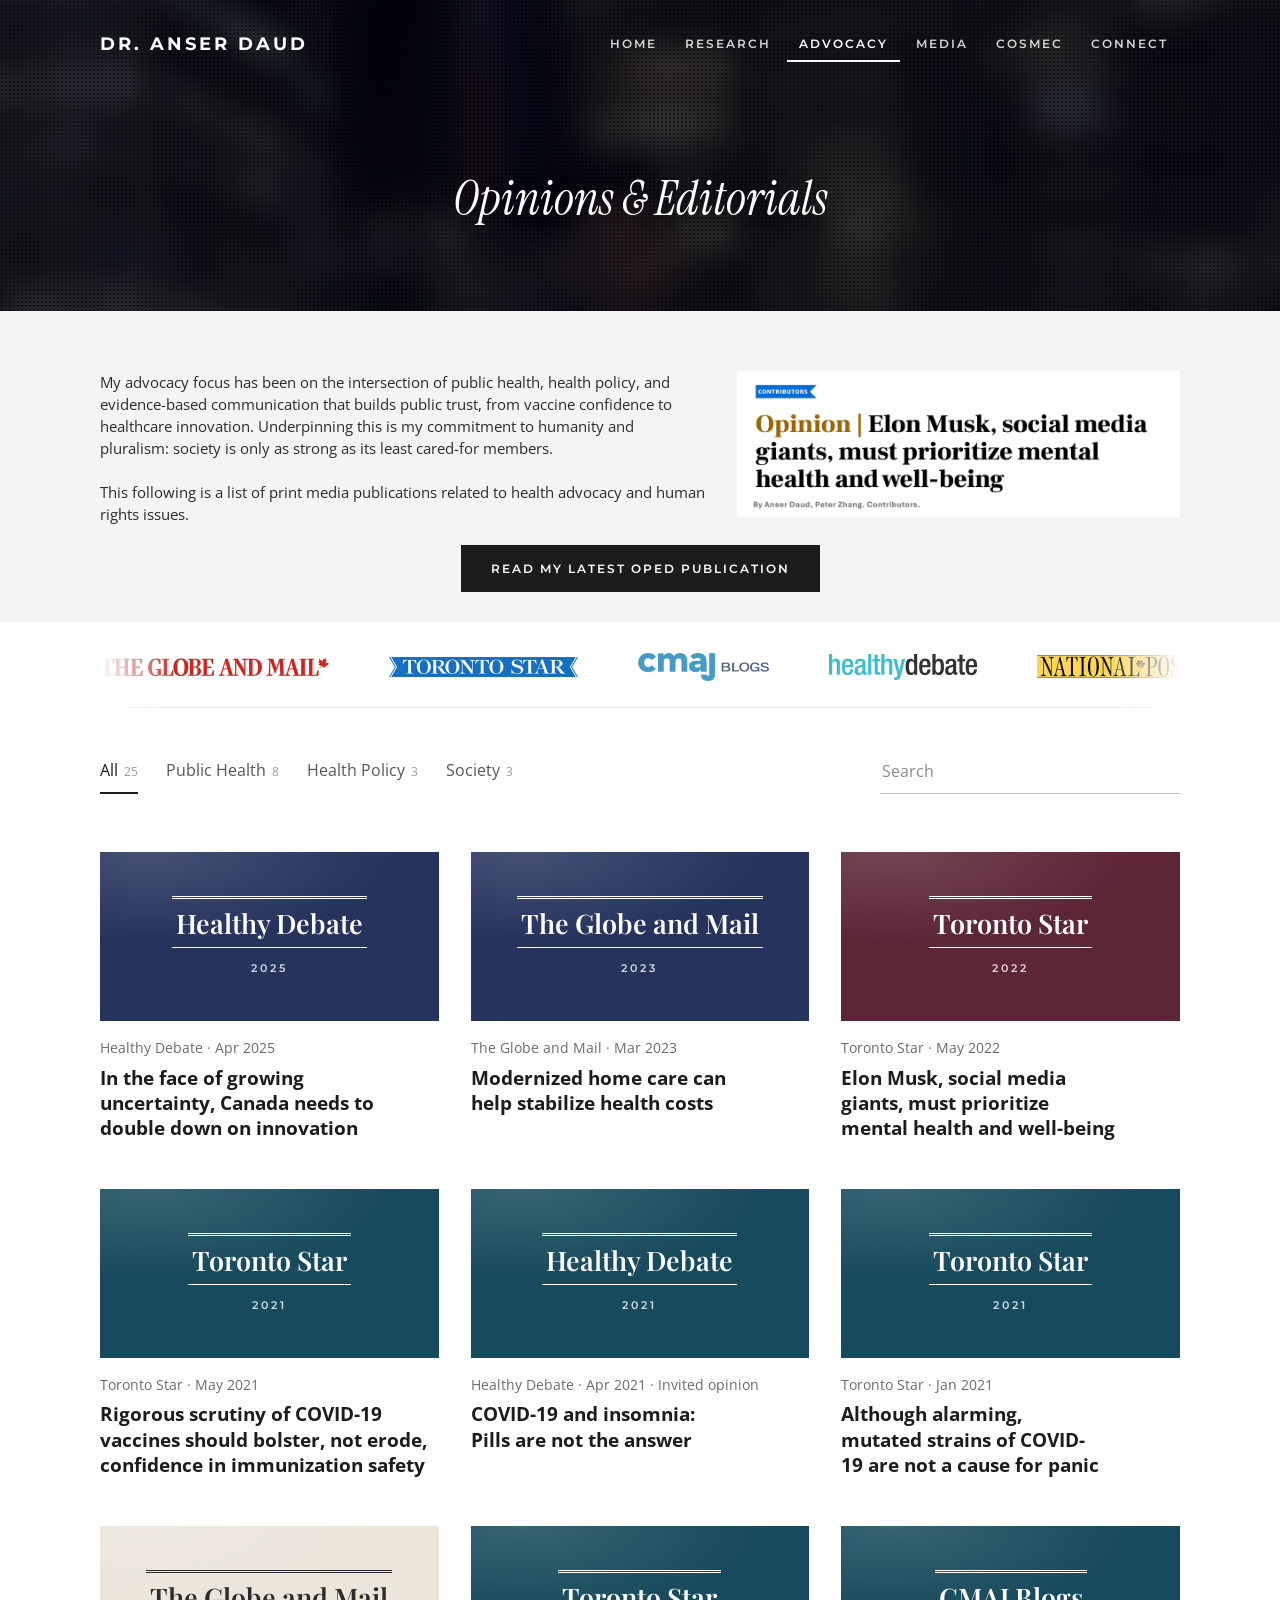
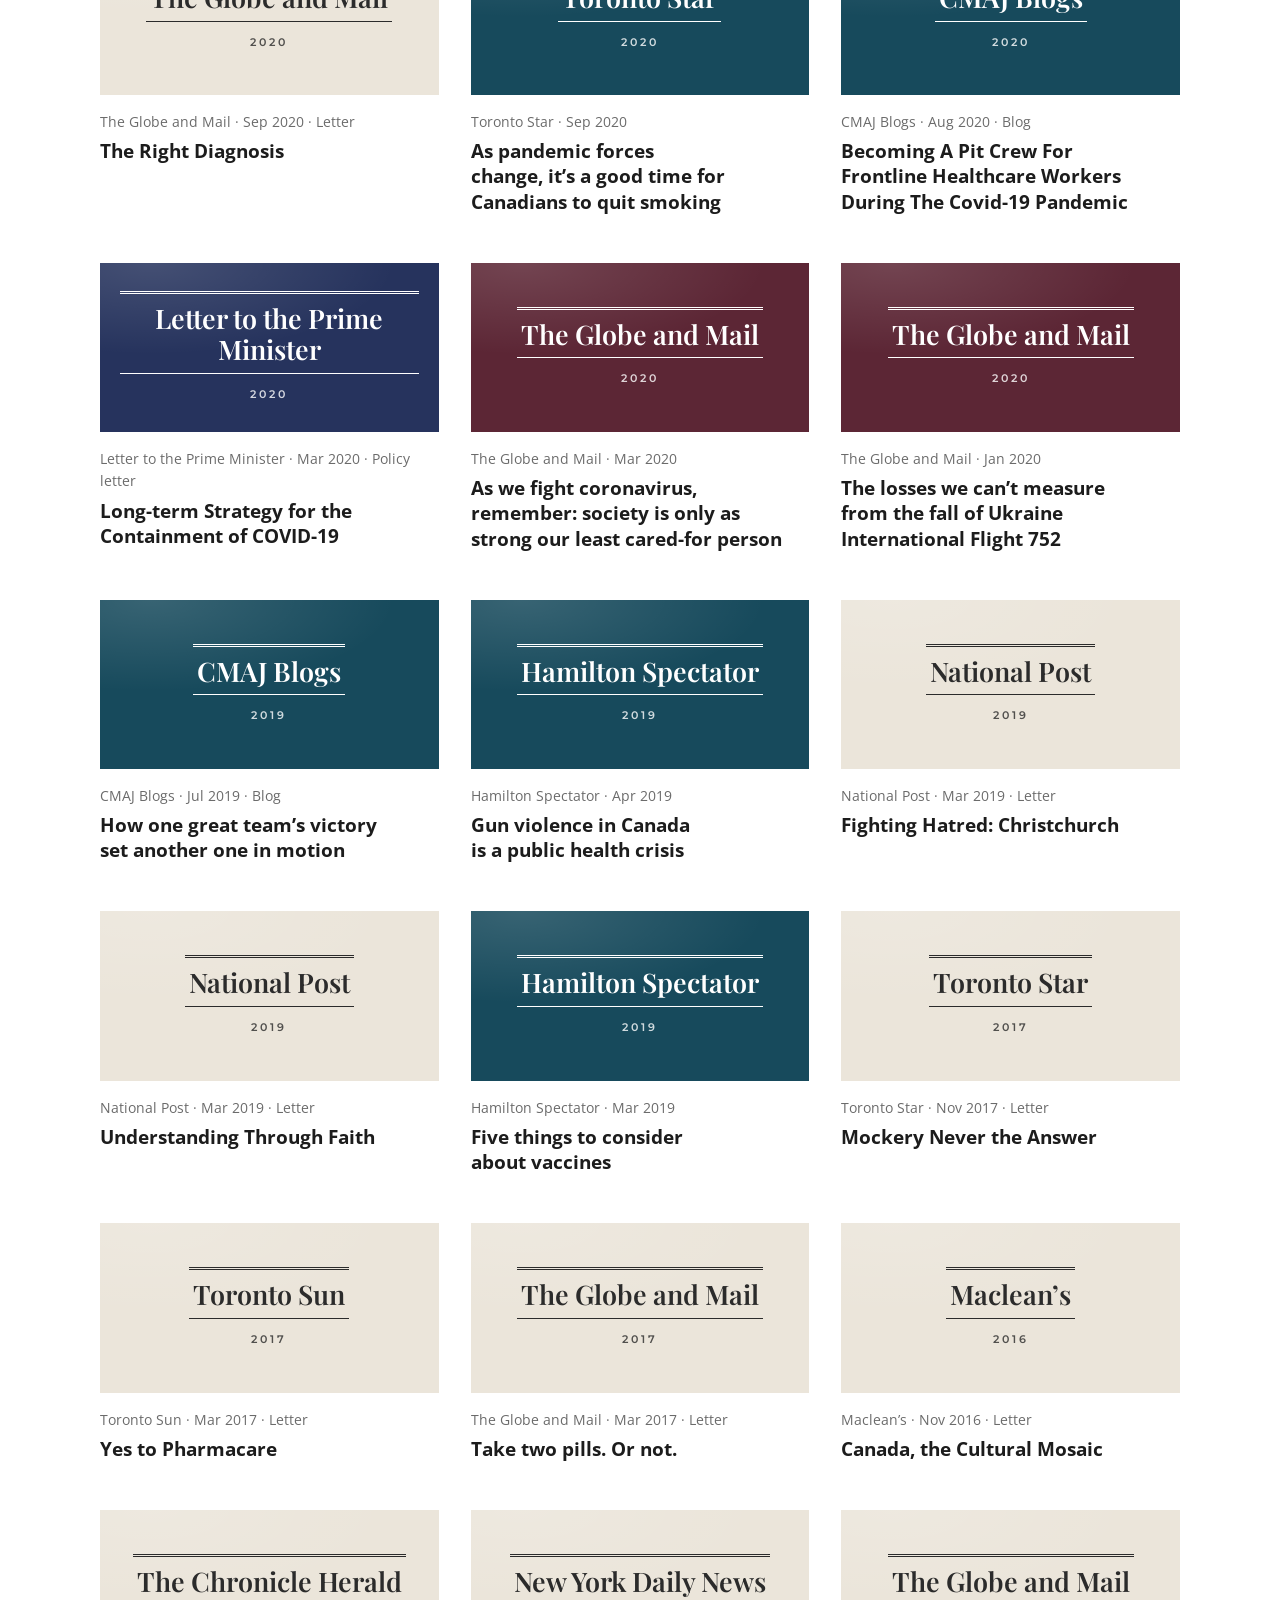
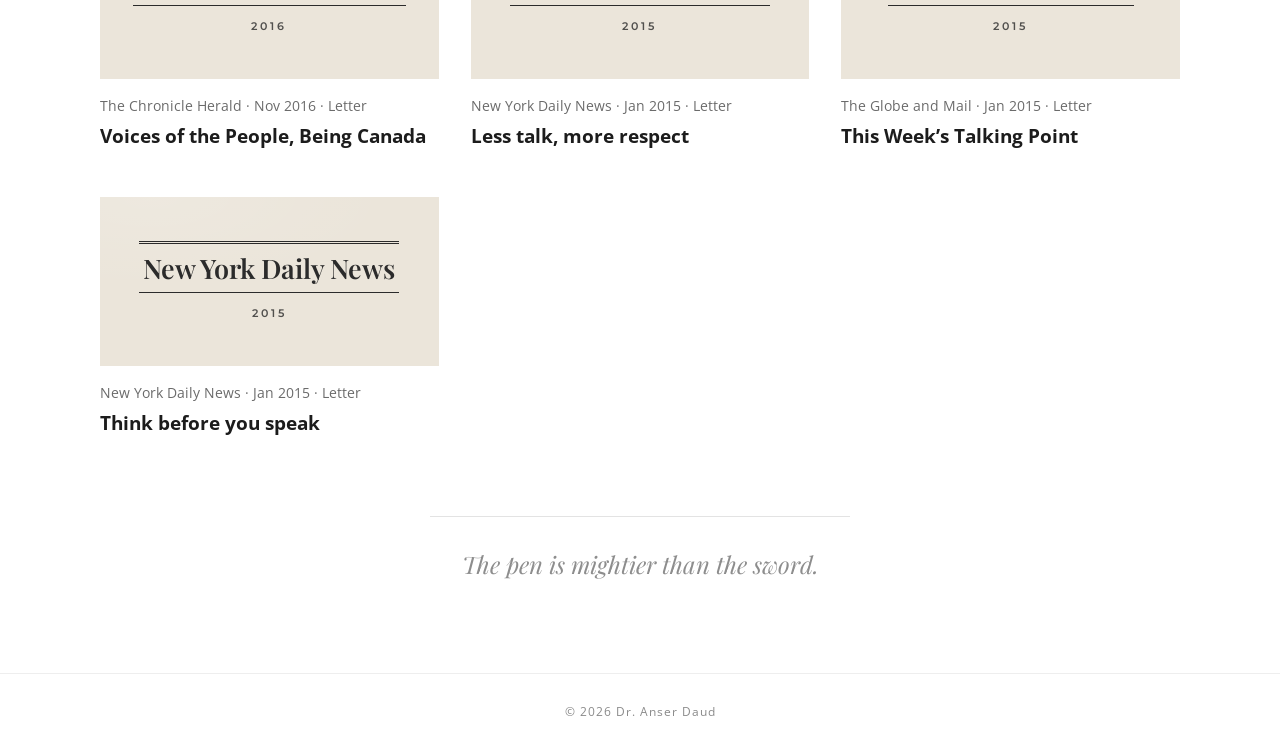
<file: advocacy.html>
<!DOCTYPE html>
<html lang="en">
<head>
  <meta charset="utf-8">
  <meta name="viewport" content="width=device-width, initial-scale=1">
  <title>Op-Eds &amp; Health Advocacy | Dr. Anser Daud</title>
  <meta name="description" content="Op-eds and letters by Dr. Anser Daud in The Globe and Mail, Toronto Star, Healthy Debate and CMAJ Blogs on public health, health policy and vaccine confidence.">
  <link rel="canonical" href="https://anserdaud.com/advocacy.html">
  <meta property="og:site_name" content="Dr. Anser Daud">
  <meta property="og:type" content="website">
  <meta property="og:url" content="https://anserdaud.com/advocacy.html">
  <meta property="og:title" content="Op-Eds &amp; Health Advocacy | Dr. Anser Daud">
  <meta property="og:description" content="Op-eds and letters by Dr. Anser Daud in The Globe and Mail, Toronto Star, Healthy Debate and CMAJ Blogs on public health, health policy and vaccine confidence.">
  <meta property="og:image" content="https://anserdaud.com/images/img-6265-square.jpg">
  <meta name="twitter:card" content="summary">
  <meta name="twitter:site" content="@anserdaud">
  <link rel="icon" href="favicon.ico" sizes="any">
  <link rel="icon" type="image/png" sizes="192x192" href="images/favicon-192.png">
  <link rel="apple-touch-icon" href="images/apple-touch-icon.png">
  <link rel="preconnect" href="https://fonts.googleapis.com">
  <link rel="preconnect" href="https://fonts.gstatic.com" crossorigin>
  <link rel="stylesheet" href="https://fonts.googleapis.com/css2?family=Instrument+Serif:ital@0;1&family=Montserrat:wght@400;600;700&family=Playfair+Display:ital,wght@0,600;1,400&family=Open+Sans:ital,wght@0,400;0,600;0,700;1,400;1,700&family=Raleway:wght@400;600&display=swap">
  <link rel="stylesheet" href="assets/css/style.css">
  <link rel="stylesheet" href="assets/css/writing.css?v=20261120-header">
</head>
<body class="page-advocacy">

<header class="site-header">
  <div class="container header-inner">
    <a class="logo" href="index.html">DR. ANSER DAUD</a>
    <nav class="main-nav" aria-label="Main">
      <ul>
        <li><a href="index.html">Home</a></li>
        <li><a href="research.html">Research</a></li>
        <li><a href="advocacy.html" aria-current="page">Advocacy</a></li>
        <li><a href="media.html">Media</a></li>
        <li><a href="http://uoftorthopaedics.ca/cosmec" target="_blank" rel="noopener">COSMEC</a></li>
        <li><a href="connect.html">Connect</a></li>
      </ul>
    </nav>
    <button class="menu-toggle" type="button" aria-label="Menu" aria-expanded="false" aria-controls="mobile-nav"><span></span></button>
  </div>
</header>
<nav class="mobile-nav" id="mobile-nav" aria-label="Mobile" hidden>
  <ul>
        <li><a href="index.html">Home</a></li>
        <li><a href="research.html">Research</a></li>
        <li><a href="advocacy.html" aria-current="page">Advocacy</a></li>
        <li><a href="media.html">Media</a></li>
        <li><a href="http://uoftorthopaedics.ca/cosmec" target="_blank" rel="noopener">COSMEC</a></li>
        <li><a href="connect.html">Connect</a></li>
  </ul>
</nav>

<main>
<section class="banner banner-advocacy parallax" style="background-image: url('images/hero-advocacy-soft.jpg');">
  <div class="container">
    <h1>Opinions &amp; Editorials</h1>
  </div>
</section>

<section class="section section-gray" style="padding-bottom: 30px;">
  <div class="container">
    <div class="cols">
      <div class="col" style="--w: 57.8;">
        <div class="paragraph">
My advocacy focus has been on the&nbsp;intersection of public health, health policy, and evidence-based communication that builds public trust, from vaccine confidence to healthcare innovation. Underpinning this is my commitment to humanity and pluralism: society is only as strong as its least cared-for members.<br/><br/>
This following is a list of print media publications related to health advocacy and human rights issues.
        </div>
      </div>
      <div class="col" style="--w: 42.2;">
        <figure class="figure"><img src="images/advocacy-highlight.png" alt="Toronto Star opinion piece by Anser Daud and Peter Zhang: Elon Musk, social media giants, must prioritize mental health and well-being"></figure>
      </div>
    </div>

    <div class="btn-wrap" style="margin-top: 20px; margin-bottom: 0;">
      <a class="btn" href="https://healthydebate.ca/2025/04/topic/uncertainty-canada-innovation/" target="_blank" rel="noopener">READ MY LATEST OPED PUBLICATION</a>
    </div>
  </div>
</section>

<section class="section writing" aria-label="Published writing">
  <h2 class="visually-hidden">Published writing</h2>
  <div class="container">
    <div class="outlets" aria-label="Publications">
      <div class="outlets-track">
        <ul><li class="outlet outlet-globe" role="img" aria-label="The Globe and Mail"></li><li class="outlet outlet-star" role="img" aria-label="Toronto Star"></li><li class="outlet outlet-cmaj" role="img" aria-label="CMAJ Blogs"></li><li class="outlet outlet-healthy-debate" role="img" aria-label="Healthy Debate"></li><li class="outlet outlet-national-post" role="img" aria-label="National Post"></li><li class="outlet outlet-macleans" role="img" aria-label="Maclean’s"></li></ul>
        <ul aria-hidden="true"><li class="outlet outlet-globe"></li><li class="outlet outlet-star"></li><li class="outlet outlet-cmaj"></li><li class="outlet outlet-healthy-debate"></li><li class="outlet outlet-national-post"></li><li class="outlet outlet-macleans"></li></ul>
      </div>
    </div>

    <div class="writing-controls">
      <div class="writing-tabs" role="group" aria-label="Filter by topic">
        <button type="button" data-topic="all" aria-pressed="true">All <span>25</span></button>
        <button type="button" data-topic="public-health" aria-pressed="false">Public Health <span>8</span></button>
        <button type="button" data-topic="health-policy" aria-pressed="false">Health Policy <span>3</span></button>
        <button type="button" data-topic="society" aria-pressed="false">Society <span>3</span></button>
      </div>
      <label class="writing-search">
        <span class="visually-hidden">Search writing</span>
        <input type="search" id="writing-search" placeholder="Search" autocomplete="off">
      </label>
    </div>
    <p class="writing-status" aria-live="polite"></p>

    <div class="writing-grid">
    <article class="piece" data-topic="health-policy" data-search="in the face of growing uncertainty, canada needs to double down on innovation healthy debate op-ed health policy 2025">
      <a class="piece-link" href="https://healthydebate.ca/2025/04/topic/uncertainty-canada-innovation/" target="_blank" rel="noopener">
        <div class="piece-cover cover-health-policy" aria-hidden="true">
          <span class="cover-outlet">Healthy Debate</span>
          <span class="cover-year">2025</span>
        </div>
        <p class="piece-meta">Healthy Debate <span aria-hidden="true">·</span> Apr 2025</p>
        <h3 class="piece-title">In the face of growing uncertainty, Canada needs to double down on innovation</h3>
      </a>
    </article>
    <article class="piece" data-topic="health-policy" data-search="modernized home care can help stabilize health costs the globe and mail op-ed health policy 2023">
      <a class="piece-link" href="https://www.theglobeandmail.com/opinion/article-modernized-home-care-can-help-stabilize-health-costs/" target="_blank" rel="noopener">
        <div class="piece-cover cover-health-policy" aria-hidden="true">
          <span class="cover-outlet">The Globe and Mail</span>
          <span class="cover-year">2023</span>
        </div>
        <p class="piece-meta">The Globe and Mail <span aria-hidden="true">·</span> Mar 2023</p>
        <h3 class="piece-title">Modernized home care can help stabilize health costs</h3>
      </a>
    </article>
    <article class="piece" data-topic="society" data-search="elon musk, social media giants, must prioritize mental health and well-being toronto star op-ed society 2022">
      <a class="piece-link" href="https://www.thestar.com/opinion/contributors/2022/05/02/elon-musk-social-media-giants-must-prioritize-mental-health-and-well-being.html" target="_blank" rel="noopener">
        <div class="piece-cover cover-society" aria-hidden="true">
          <span class="cover-outlet">Toronto Star</span>
          <span class="cover-year">2022</span>
        </div>
        <p class="piece-meta">Toronto Star <span aria-hidden="true">·</span> May 2022</p>
        <h3 class="piece-title">Elon Musk, social media giants, must prioritize mental health and well-being</h3>
      </a>
    </article>
    <article class="piece" data-topic="public-health" data-search="rigorous scrutiny of covid-19 vaccines should bolster, not erode, confidence in immunization safety toronto star op-ed public health 2021">
      <a class="piece-link" href="https://www.thestar.com/opinion/contributors/2021/05/03/rigorous-scrutiny-of-covid-19-vaccines-should-bolster-not-erode-confidence-in-immunization-safety.html" target="_blank" rel="noopener">
        <div class="piece-cover cover-public-health" aria-hidden="true">
          <span class="cover-outlet">Toronto Star</span>
          <span class="cover-year">2021</span>
        </div>
        <p class="piece-meta">Toronto Star <span aria-hidden="true">·</span> May 2021</p>
        <h3 class="piece-title">Rigorous scrutiny of COVID-19 vaccines should bolster, not erode, confidence in immunization safety</h3>
      </a>
    </article>
    <article class="piece" data-topic="public-health" data-search="covid-19 and insomnia: pills are not the answer healthy debate invited opinion public health 2021">
      <a class="piece-link" href="https://healthydebate.ca/2021/04/topic/covid-19-and-insomnia/" target="_blank" rel="noopener">
        <div class="piece-cover cover-public-health" aria-hidden="true">
          <span class="cover-outlet">Healthy Debate</span>
          <span class="cover-year">2021</span>
        </div>
        <p class="piece-meta">Healthy Debate <span aria-hidden="true">·</span> Apr 2021 <span aria-hidden="true">·</span> Invited opinion</p>
        <h3 class="piece-title">COVID-19 and insomnia: Pills are not the answer</h3>
      </a>
    </article>
    <article class="piece" data-topic="public-health" data-search="although alarming, mutated strains of covid-19 are not a cause for panic toronto star op-ed public health 2021">
      <a class="piece-link" href="https://www.thestar.com/opinion/contributors/2021/01/03/although-alarming-mutated-strains-of-covid-19-are-not-a-cause-for-panic.html" target="_blank" rel="noopener">
        <div class="piece-cover cover-public-health" aria-hidden="true">
          <span class="cover-outlet">Toronto Star</span>
          <span class="cover-year">2021</span>
        </div>
        <p class="piece-meta">Toronto Star <span aria-hidden="true">·</span> Jan 2021</p>
        <h3 class="piece-title">Although alarming, mutated strains of COVID-19 are not a cause for panic</h3>
      </a>
    </article>
    <article class="piece" data-topic="letters" data-search="the right diagnosis the globe and mail letter letters 2020">
      <div class="piece-link">
        <div class="piece-cover cover-letters" aria-hidden="true">
          <span class="cover-outlet">The Globe and Mail</span>
          <span class="cover-year">2020</span>
        </div>
        <p class="piece-meta">The Globe and Mail <span aria-hidden="true">·</span> Sep 2020 <span aria-hidden="true">·</span> Letter</p>
        <h3 class="piece-title">The Right Diagnosis</h3>
      </div>
    </article>
    <article class="piece" data-topic="public-health" data-search="as pandemic forces change, it’s a good time for canadians to quit smoking toronto star op-ed public health 2020">
      <a class="piece-link" href="https://www.thestar.com/opinion/contributors/2020/09/09/as-pandemic-forces-change-its-a-good-time-for-canadians-to-quit-smoking.html" target="_blank" rel="noopener">
        <div class="piece-cover cover-public-health" aria-hidden="true">
          <span class="cover-outlet">Toronto Star</span>
          <span class="cover-year">2020</span>
        </div>
        <p class="piece-meta">Toronto Star <span aria-hidden="true">·</span> Sep 2020</p>
        <h3 class="piece-title">As pandemic forces change, it’s a good time for Canadians to quit smoking</h3>
      </a>
    </article>
    <article class="piece" data-topic="public-health" data-search="becoming a pit crew for frontline healthcare workers during the covid-19 pandemic cmaj blogs blog public health 2020">
      <a class="piece-link" href="https://cmajblogs.com/becoming-a-pit-crew-for-frontline-healthcare-workers-during-the-covid-19-pandemic/" target="_blank" rel="noopener">
        <div class="piece-cover cover-public-health" aria-hidden="true">
          <span class="cover-outlet">CMAJ Blogs</span>
          <span class="cover-year">2020</span>
        </div>
        <p class="piece-meta">CMAJ Blogs <span aria-hidden="true">·</span> Aug 2020 <span aria-hidden="true">·</span> Blog</p>
        <h3 class="piece-title">Becoming A Pit Crew For Frontline Healthcare Workers During The Covid-19 Pandemic</h3>
      </a>
    </article>
    <article class="piece" data-topic="health-policy" data-search="long-term strategy for the containment of covid-19 letter to the prime minister policy letter health policy 2020">
      <div class="piece-link">
        <div class="piece-cover cover-health-policy" aria-hidden="true">
          <span class="cover-outlet">Letter to the Prime Minister</span>
          <span class="cover-year">2020</span>
        </div>
        <p class="piece-meta">Letter to the Prime Minister <span aria-hidden="true">·</span> Mar 2020 <span aria-hidden="true">·</span> Policy letter</p>
        <h3 class="piece-title">Long-term Strategy for the Containment of COVID-19</h3>
      </div>
    </article>
    <article class="piece" data-topic="society" data-search="as we fight coronavirus, remember: society is only as strong our least cared-for person the globe and mail op-ed society 2020">
      <a class="piece-link" href="https://www.theglobeandmail.com/opinion/article-as-we-fight-coronavirus-remember-society-is-only-as-strong-our-least/" target="_blank" rel="noopener">
        <div class="piece-cover cover-society" aria-hidden="true">
          <span class="cover-outlet">The Globe and Mail</span>
          <span class="cover-year">2020</span>
        </div>
        <p class="piece-meta">The Globe and Mail <span aria-hidden="true">·</span> Mar 2020</p>
        <h3 class="piece-title">As we fight coronavirus, remember: society is only as strong our least cared-for person</h3>
      </a>
    </article>
    <article class="piece" data-topic="society" data-search="the losses we can’t measure from the fall of ukraine international flight 752 the globe and mail op-ed society 2020">
      <a class="piece-link" href="https://www.theglobeandmail.com/opinion/article-the-losses-we-cant-measure-from-the-fall-of-ukraine-international/" target="_blank" rel="noopener">
        <div class="piece-cover cover-society" aria-hidden="true">
          <span class="cover-outlet">The Globe and Mail</span>
          <span class="cover-year">2020</span>
        </div>
        <p class="piece-meta">The Globe and Mail <span aria-hidden="true">·</span> Jan 2020</p>
        <h3 class="piece-title">The losses we can’t measure from the fall of Ukraine International Flight 752</h3>
      </a>
    </article>
    <article class="piece" data-topic="public-health" data-search="how one great team’s victory set another one in motion cmaj blogs blog public health 2019">
      <a class="piece-link" href="https://cmajblogs.com/how-one-great-teams-victory-set-another-one-in-motion/" target="_blank" rel="noopener">
        <div class="piece-cover cover-public-health" aria-hidden="true">
          <span class="cover-outlet">CMAJ Blogs</span>
          <span class="cover-year">2019</span>
        </div>
        <p class="piece-meta">CMAJ Blogs <span aria-hidden="true">·</span> Jul 2019 <span aria-hidden="true">·</span> Blog</p>
        <h3 class="piece-title">How one great team’s victory set another one in motion</h3>
      </a>
    </article>
    <article class="piece" data-topic="public-health" data-search="gun violence in canada is a public health crisis hamilton spectator op-ed public health 2019">
      <a class="piece-link" href="https://www.thespec.com/opinion/contributors/2019/04/02/gun-violence-in-canada-is-a-public-health-crisis.html" target="_blank" rel="noopener">
        <div class="piece-cover cover-public-health" aria-hidden="true">
          <span class="cover-outlet">Hamilton Spectator</span>
          <span class="cover-year">2019</span>
        </div>
        <p class="piece-meta">Hamilton Spectator <span aria-hidden="true">·</span> Apr 2019</p>
        <h3 class="piece-title">Gun violence in Canada is a public health crisis</h3>
      </a>
    </article>
    <article class="piece" data-topic="letters" data-search="fighting hatred: christchurch national post letter letters 2019">
      <div class="piece-link">
        <div class="piece-cover cover-letters" aria-hidden="true">
          <span class="cover-outlet">National Post</span>
          <span class="cover-year">2019</span>
        </div>
        <p class="piece-meta">National Post <span aria-hidden="true">·</span> Mar 2019 <span aria-hidden="true">·</span> Letter</p>
        <h3 class="piece-title">Fighting Hatred: Christchurch</h3>
      </div>
    </article>
    <article class="piece" data-topic="letters" data-search="understanding through faith national post letter letters 2019">
      <div class="piece-link">
        <div class="piece-cover cover-letters" aria-hidden="true">
          <span class="cover-outlet">National Post</span>
          <span class="cover-year">2019</span>
        </div>
        <p class="piece-meta">National Post <span aria-hidden="true">·</span> Mar 2019 <span aria-hidden="true">·</span> Letter</p>
        <h3 class="piece-title">Understanding Through Faith</h3>
      </div>
    </article>
    <article class="piece" data-topic="public-health" data-search="five things to consider about vaccines hamilton spectator op-ed public health 2019">
      <a class="piece-link" href="https://www.thespec.com/opinion/contributors/2019/03/03/five-things-to-consider-about-vaccines.html" target="_blank" rel="noopener">
        <div class="piece-cover cover-public-health" aria-hidden="true">
          <span class="cover-outlet">Hamilton Spectator</span>
          <span class="cover-year">2019</span>
        </div>
        <p class="piece-meta">Hamilton Spectator <span aria-hidden="true">·</span> Mar 2019</p>
        <h3 class="piece-title">Five things to consider about vaccines</h3>
      </a>
    </article>
    <article class="piece" data-topic="letters" data-search="mockery never the answer toronto star letter letters 2017">
      <div class="piece-link">
        <div class="piece-cover cover-letters" aria-hidden="true">
          <span class="cover-outlet">Toronto Star</span>
          <span class="cover-year">2017</span>
        </div>
        <p class="piece-meta">Toronto Star <span aria-hidden="true">·</span> Nov 2017 <span aria-hidden="true">·</span> Letter</p>
        <h3 class="piece-title">Mockery Never the Answer</h3>
      </div>
    </article>
    <article class="piece" data-topic="letters" data-search="yes to pharmacare toronto sun letter letters 2017">
      <div class="piece-link">
        <div class="piece-cover cover-letters" aria-hidden="true">
          <span class="cover-outlet">Toronto Sun</span>
          <span class="cover-year">2017</span>
        </div>
        <p class="piece-meta">Toronto Sun <span aria-hidden="true">·</span> Mar 2017 <span aria-hidden="true">·</span> Letter</p>
        <h3 class="piece-title">Yes to Pharmacare</h3>
      </div>
    </article>
    <article class="piece" data-topic="letters" data-search="take two pills. or not. the globe and mail letter letters 2017">
      <div class="piece-link">
        <div class="piece-cover cover-letters" aria-hidden="true">
          <span class="cover-outlet">The Globe and Mail</span>
          <span class="cover-year">2017</span>
        </div>
        <p class="piece-meta">The Globe and Mail <span aria-hidden="true">·</span> Mar 2017 <span aria-hidden="true">·</span> Letter</p>
        <h3 class="piece-title">Take two pills. Or not.</h3>
      </div>
    </article>
    <article class="piece" data-topic="letters" data-search="canada, the cultural mosaic maclean’s letter letters 2016">
      <div class="piece-link">
        <div class="piece-cover cover-letters" aria-hidden="true">
          <span class="cover-outlet">Maclean’s</span>
          <span class="cover-year">2016</span>
        </div>
        <p class="piece-meta">Maclean’s <span aria-hidden="true">·</span> Nov 2016 <span aria-hidden="true">·</span> Letter</p>
        <h3 class="piece-title">Canada, the Cultural Mosaic</h3>
      </div>
    </article>
    <article class="piece" data-topic="letters" data-search="voices of the people, being canada the chronicle herald letter letters 2016">
      <div class="piece-link">
        <div class="piece-cover cover-letters" aria-hidden="true">
          <span class="cover-outlet">The Chronicle Herald</span>
          <span class="cover-year">2016</span>
        </div>
        <p class="piece-meta">The Chronicle Herald <span aria-hidden="true">·</span> Nov 2016 <span aria-hidden="true">·</span> Letter</p>
        <h3 class="piece-title">Voices of the People, Being Canada</h3>
      </div>
    </article>
    <article class="piece" data-topic="letters" data-search="less talk, more respect new york daily news letter letters 2015">
      <div class="piece-link">
        <div class="piece-cover cover-letters" aria-hidden="true">
          <span class="cover-outlet">New York Daily News</span>
          <span class="cover-year">2015</span>
        </div>
        <p class="piece-meta">New York Daily News <span aria-hidden="true">·</span> Jan 2015 <span aria-hidden="true">·</span> Letter</p>
        <h3 class="piece-title">Less talk, more respect</h3>
      </div>
    </article>
    <article class="piece" data-topic="letters" data-search="this week’s talking point the globe and mail letter letters 2015">
      <div class="piece-link">
        <div class="piece-cover cover-letters" aria-hidden="true">
          <span class="cover-outlet">The Globe and Mail</span>
          <span class="cover-year">2015</span>
        </div>
        <p class="piece-meta">The Globe and Mail <span aria-hidden="true">·</span> Jan 2015 <span aria-hidden="true">·</span> Letter</p>
        <h3 class="piece-title">This Week’s Talking Point</h3>
      </div>
    </article>
    <article class="piece" data-topic="letters" data-search="think before you speak new york daily news letter letters 2015">
      <div class="piece-link">
        <div class="piece-cover cover-letters" aria-hidden="true">
          <span class="cover-outlet">New York Daily News</span>
          <span class="cover-year">2015</span>
        </div>
        <p class="piece-meta">New York Daily News <span aria-hidden="true">·</span> Jan 2015 <span aria-hidden="true">·</span> Letter</p>
        <h3 class="piece-title">Think before you speak</h3>
      </div>
    </article>
    </div>
    <div class="writing-empty" hidden>
      <p>No pieces match your search.</p>
      <button type="button" class="btn writing-reset">Show all writing</button>
    </div>
    <p class="writing-closing">The pen is mightier than the sword.</p>
  </div>
</section>

</main>

<footer class="site-footer">
  <div class="container">&copy; <span id="year">2026</span> Dr. Anser Daud</div>
</footer>

<script src="assets/js/site.js" defer></script>
<script src="assets/js/writing.js" defer></script>
</body>
</html>
</file>
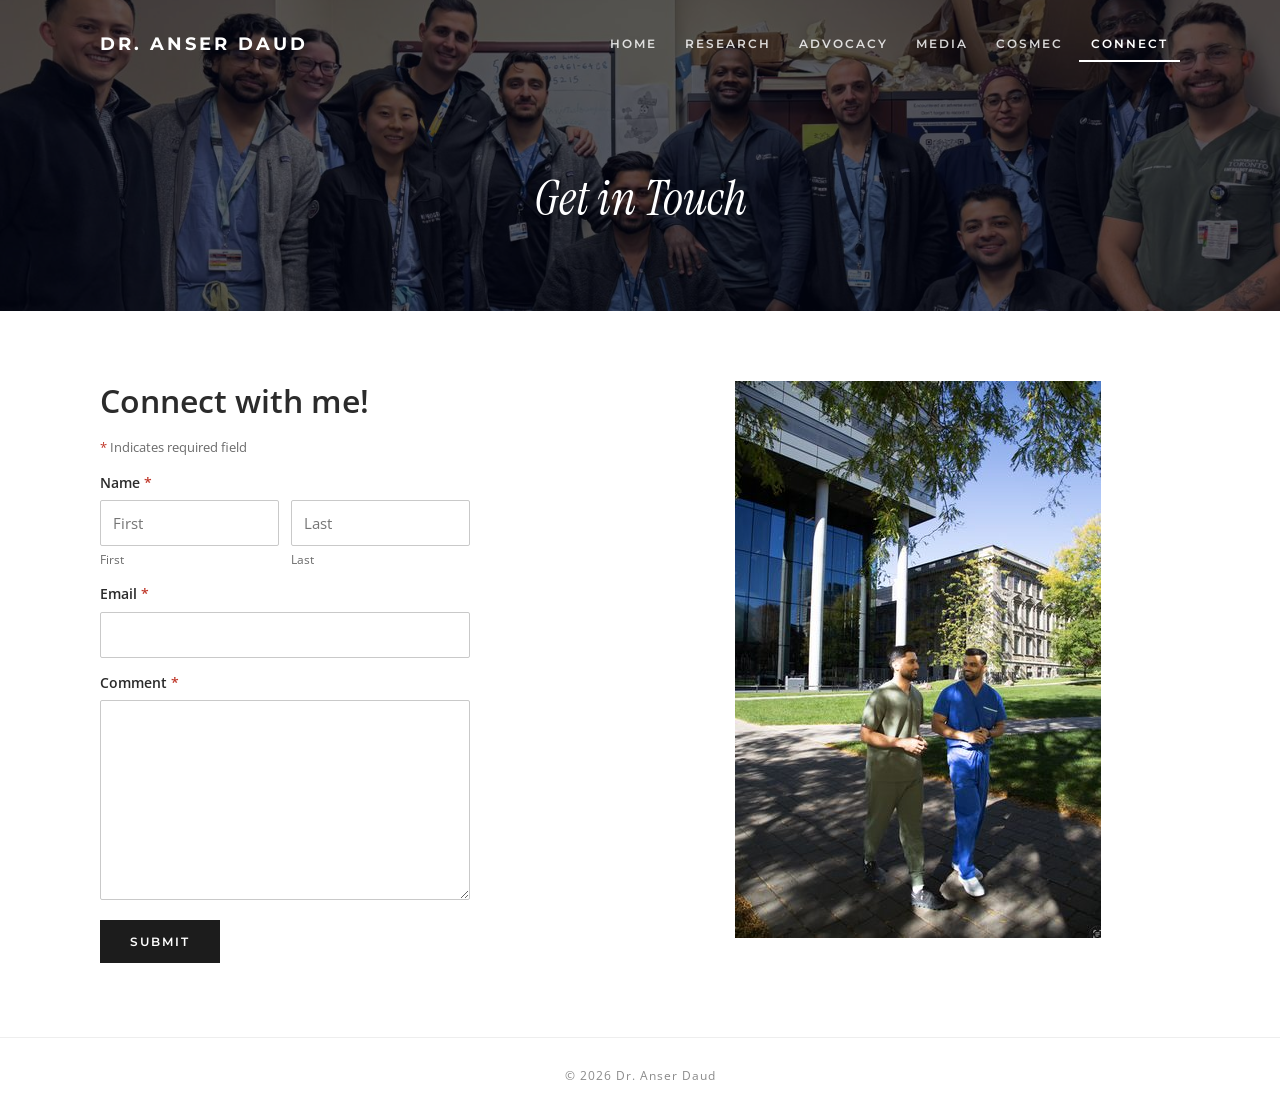
<file: connect.html>
<!DOCTYPE html>
<html lang="en">
<head>
  <meta charset="utf-8">
  <meta name="viewport" content="width=device-width, initial-scale=1">
  <title>Contact | Dr. Anser Daud</title>
  <meta name="description" content="Get in touch with Dr. Anser Daud, orthopaedic surgery resident at the University of Toronto.">
  <link rel="canonical" href="https://anserdaud.com/connect.html">
  <meta property="og:site_name" content="Dr. Anser Daud">
  <meta property="og:type" content="website">
  <meta property="og:url" content="https://anserdaud.com/connect.html">
  <meta property="og:title" content="Contact | Dr. Anser Daud">
  <meta property="og:description" content="Get in touch with Dr. Anser Daud, orthopaedic surgery resident at the University of Toronto.">
  <meta property="og:image" content="https://anserdaud.com/images/img-6265-square.jpg">
  <meta name="twitter:card" content="summary">
  <meta name="twitter:site" content="@anserdaud">
  <link rel="icon" href="favicon.ico" sizes="any">
  <link rel="icon" type="image/png" sizes="192x192" href="images/favicon-192.png">
  <link rel="apple-touch-icon" href="images/apple-touch-icon.png">
  <link rel="preconnect" href="https://fonts.googleapis.com">
  <link rel="preconnect" href="https://fonts.gstatic.com" crossorigin>
  <link rel="stylesheet" href="https://fonts.googleapis.com/css2?family=Instrument+Serif:ital@0;1&family=Montserrat:wght@400;600;700&family=Open+Sans:ital,wght@0,400;0,600;0,700;1,400;1,700&family=Raleway:wght@400;600&display=swap">
  <link rel="stylesheet" href="assets/css/style.css">
  <link rel="stylesheet" href="assets/css/connect.css?v=20261120-header">
</head>
<body class="page-connect">

<header class="site-header">
  <div class="container header-inner">
    <a class="logo" href="index.html">DR. ANSER DAUD</a>
    <nav class="main-nav" aria-label="Main">
      <ul>
        <li><a href="index.html">Home</a></li>
        <li><a href="research.html">Research</a></li>
        <li><a href="advocacy.html">Advocacy</a></li>
        <li><a href="media.html">Media</a></li>
        <li><a href="http://uoftorthopaedics.ca/cosmec" target="_blank" rel="noopener">COSMEC</a></li>
        <li><a href="connect.html" aria-current="page">Connect</a></li>
      </ul>
    </nav>
    <button class="menu-toggle" type="button" aria-label="Menu" aria-expanded="false" aria-controls="mobile-nav"><span></span></button>
  </div>
</header>
<nav class="mobile-nav" id="mobile-nav" aria-label="Mobile" hidden>
  <ul>
        <li><a href="index.html">Home</a></li>
        <li><a href="research.html">Research</a></li>
        <li><a href="advocacy.html">Advocacy</a></li>
        <li><a href="media.html">Media</a></li>
        <li><a href="http://uoftorthopaedics.ca/cosmec" target="_blank" rel="noopener">COSMEC</a></li>
        <li><a href="connect.html" aria-current="page">Connect</a></li>
  </ul>
</nav>

<main>
<section class="banner banner-connect parallax" style="background-image: url('images/hero-connect.jpg'); background-size: max(100vw, 760px) auto; background-position: center calc(max(100vw, 760px) * -0.22625);">
  <div class="container">
    <h1>Get in Touch</h1>
  </div>
</section>

<section class="section">
  <div class="container cols">
    <div class="col">
      <!--
        CONTACT FORM SETUP
        Right now (data-endpoint empty) the form opens the visitor's email app.
        To receive messages straight to your inbox instead, create a free form at
        https://formspree.io and paste its URL into data-endpoint, e.g.
        data-endpoint="https://formspree.io/f/abcdwxyz"
      -->
      <form class="contact-form" id="contact-form" data-endpoint="https://formspree.io/f/xkjrbkoq" data-fallback-email="anser.daud@gmail.com" novalidate>
        <h2 class="section-title">Connect with me!</h2>
        <p class="required-note"><span class="req">*</span> Indicates required field</p>

        <div class="field">
          <span class="label">Name <span class="req">*</span></span>
          <div class="name-row">
            <div>
              <input id="first-name" name="first_name" type="text" placeholder="First" autocomplete="given-name" required>
              <label class="sublabel" for="first-name">First</label>
            </div>
            <div>
              <input id="last-name" name="last_name" type="text" placeholder="Last" autocomplete="family-name" required>
              <label class="sublabel" for="last-name">Last</label>
            </div>
          </div>
        </div>

        <div class="field">
          <label for="email">Email <span class="req">*</span></label>
          <input id="email" name="email" type="email" autocomplete="email" required>
        </div>

        <div class="field">
          <label for="message">Comment <span class="req">*</span></label>
          <textarea id="message" name="message" required></textarea>
        </div>

        <input type="hidden" name="_subject" value="New message from your website">
        <input class="hp-field" type="text" name="_gotcha" tabindex="-1" autocomplete="off" aria-hidden="true">

        <button class="btn" type="submit">Submit</button>
        <p class="form-status" role="status" aria-live="polite"></p>
      </form>
    </div>
    <div class="col">
      <figure class="figure" style="padding-top: 10px; text-align: left;"><img src="images/web/screenshot-2026-11-16-at-1-09-22-am.jpg" alt="Dr. Anser Daud"></figure>
    </div>
  </div>
</section>
</main>

<footer class="site-footer">
  <div class="container">&copy; <span id="year">2026</span> Dr. Anser Daud</div>
</footer>

<script src="assets/js/site.js" defer></script>
</body>
</html>
</file>
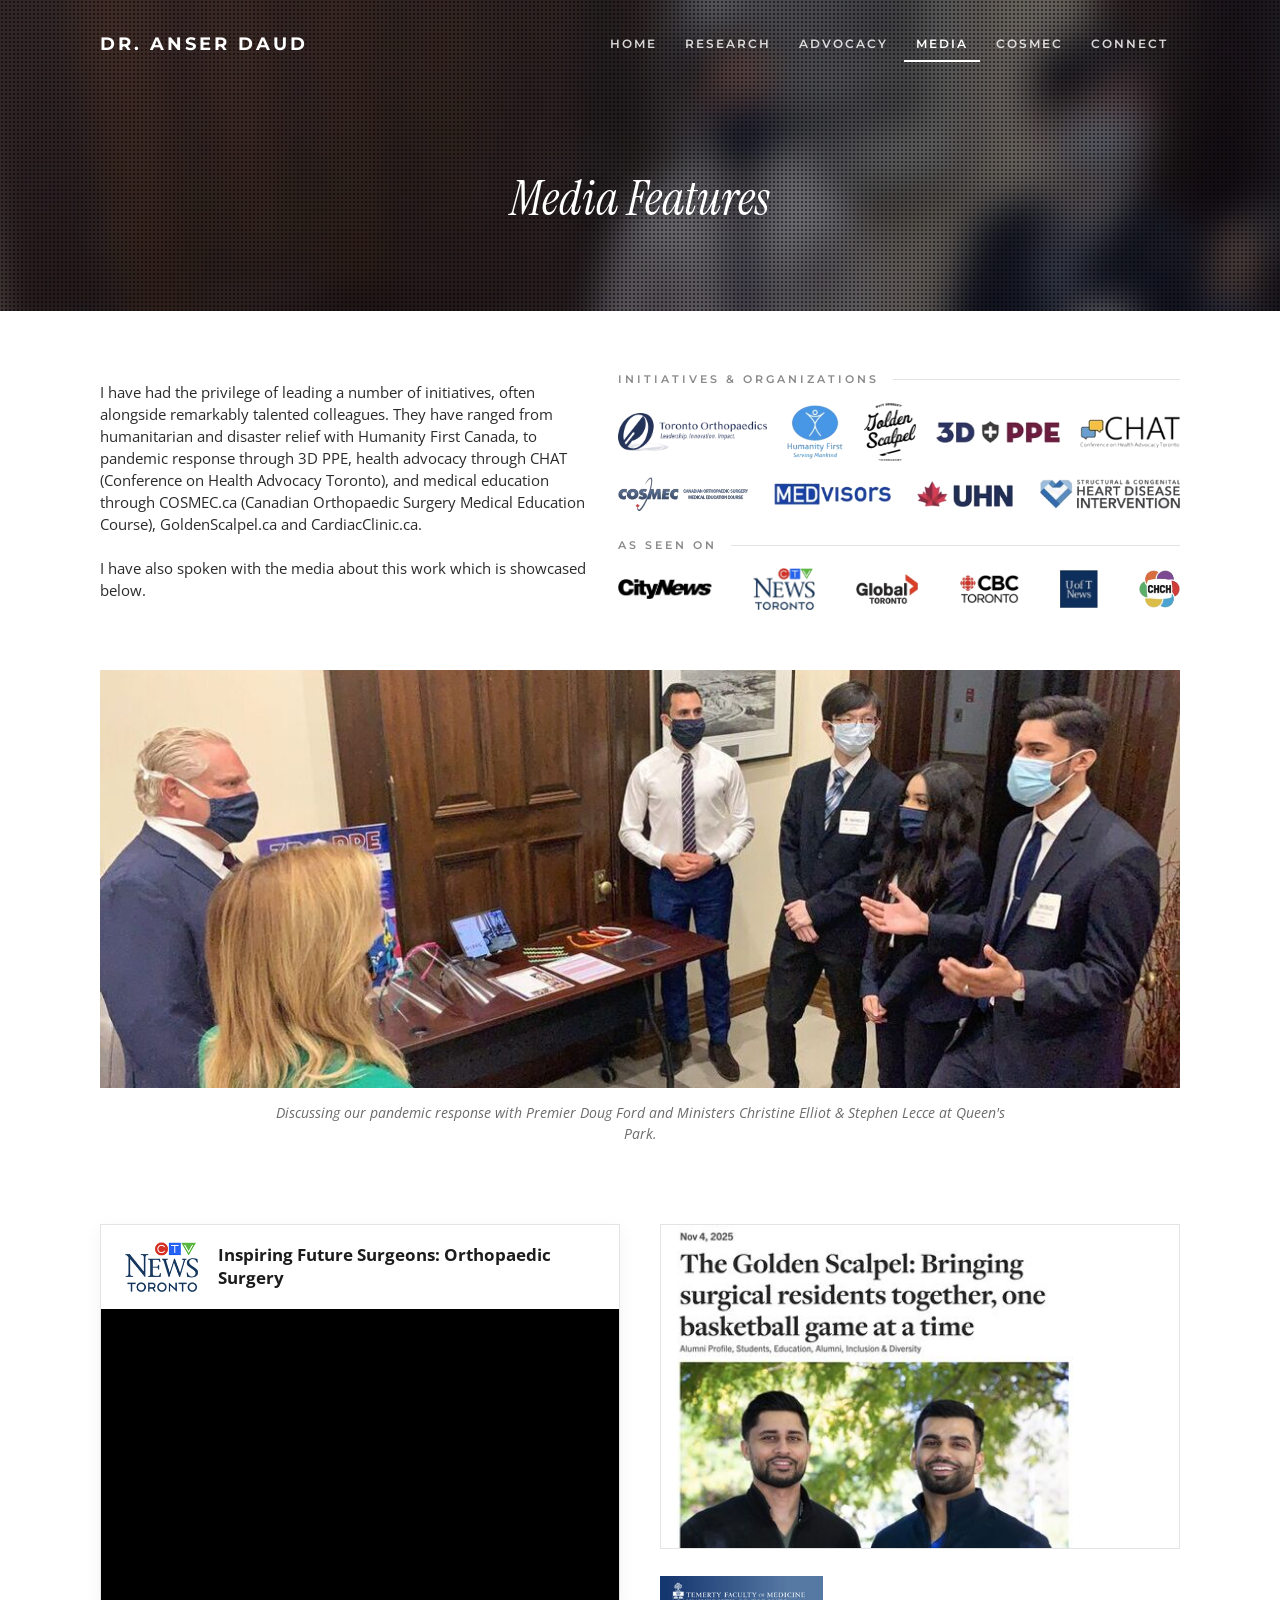
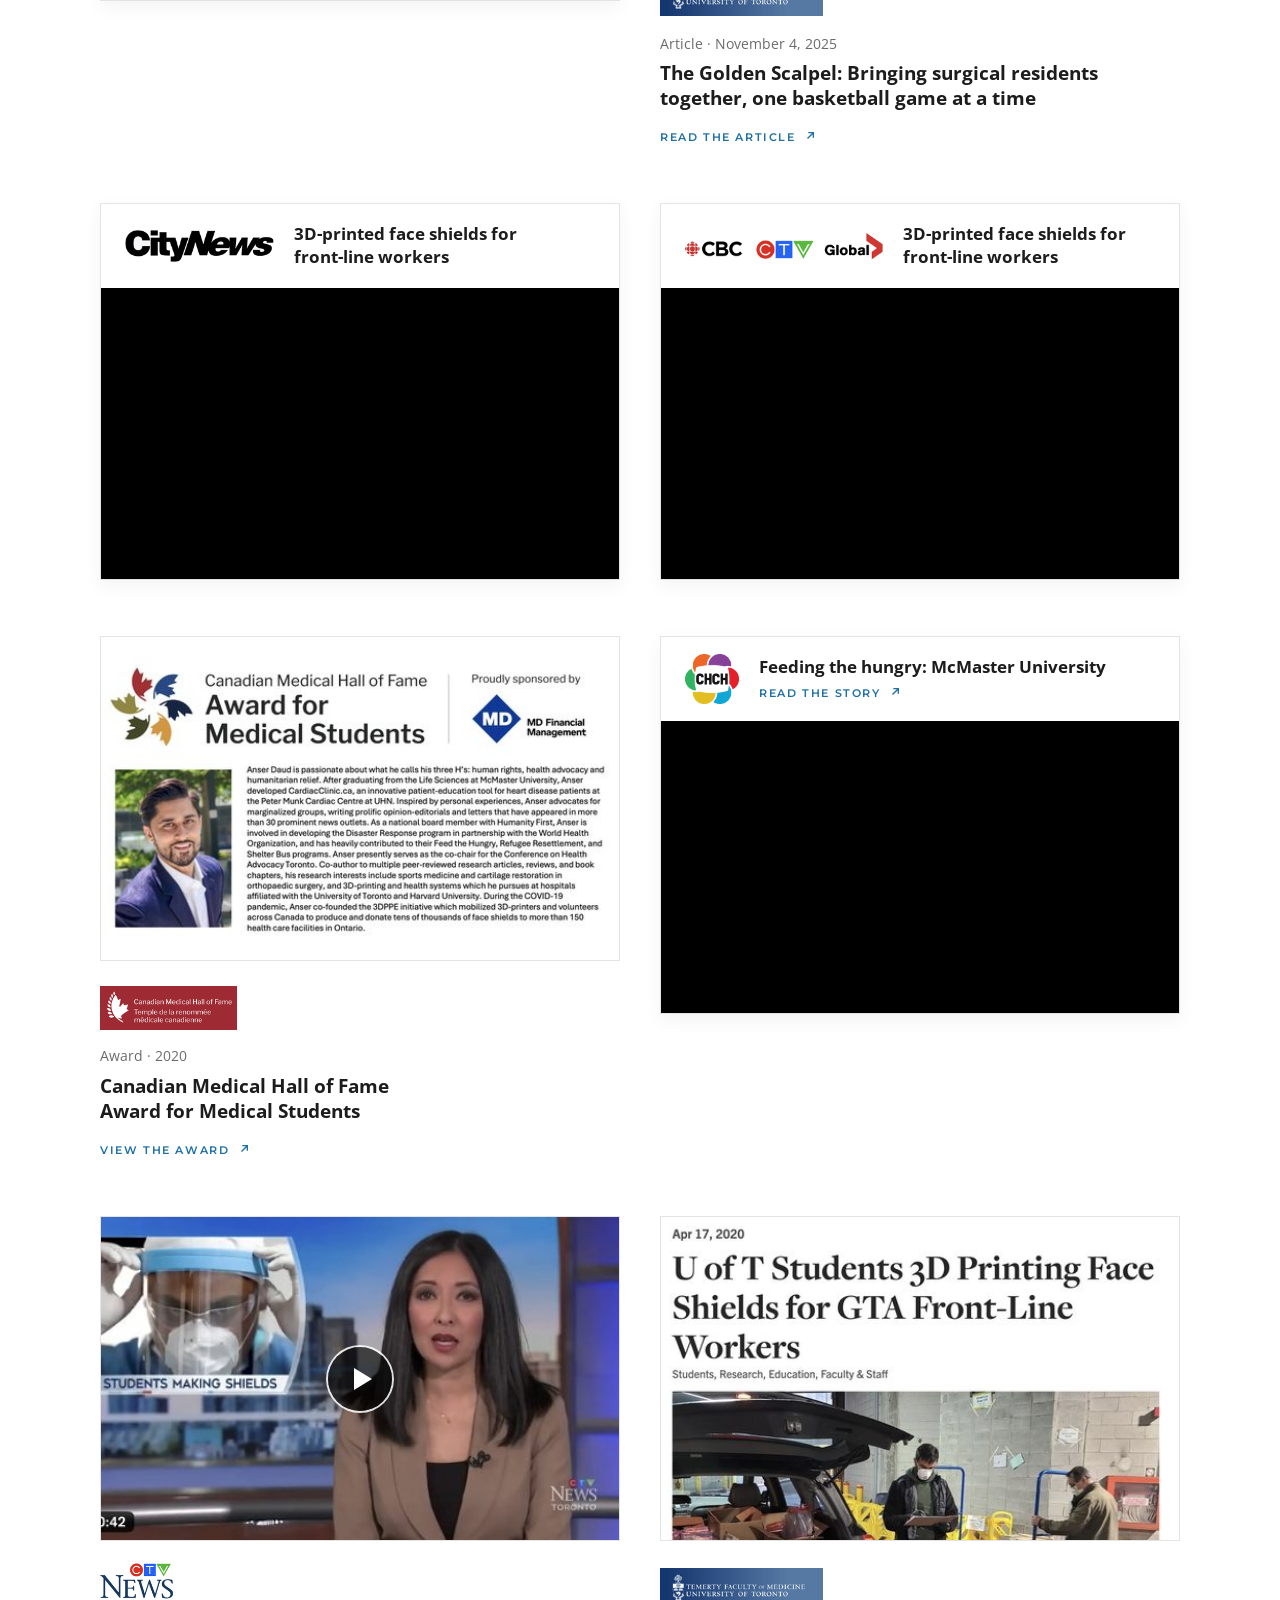
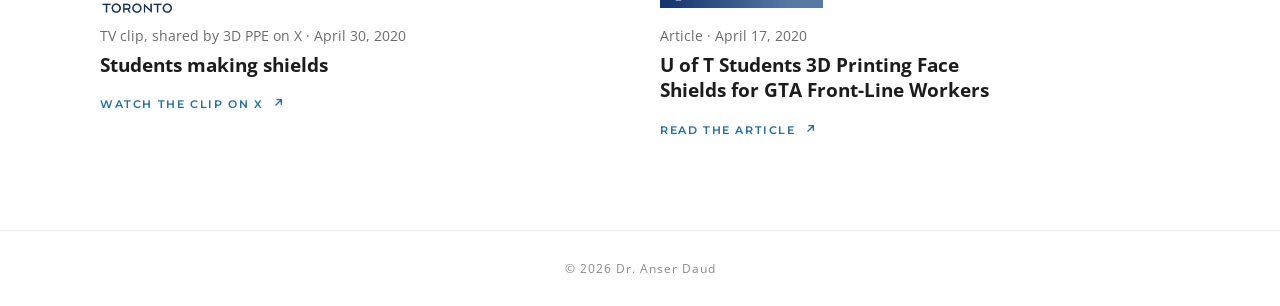
<file: media.html>
<!DOCTYPE html>
<html lang="en">
<head>
  <meta charset="utf-8">
  <meta name="viewport" content="width=device-width, initial-scale=1">
  <title>Media Features | Dr. Anser Daud</title>
  <meta name="description" content="Media coverage of Dr. Anser Daud&#x27;s work with Humanity First Canada, 3D PPE, CHAT, COSMEC, Golden Scalpel and CardiacClinic.">
  <link rel="canonical" href="https://anserdaud.com/media.html">
  <meta property="og:site_name" content="Dr. Anser Daud">
  <meta property="og:type" content="website">
  <meta property="og:url" content="https://anserdaud.com/media.html">
  <meta property="og:title" content="Media Features | Dr. Anser Daud">
  <meta property="og:description" content="Media coverage of Dr. Anser Daud&#x27;s work with Humanity First Canada, 3D PPE, CHAT, COSMEC, Golden Scalpel and CardiacClinic.">
  <meta property="og:image" content="https://anserdaud.com/images/img-6265-square.jpg">
  <meta name="twitter:card" content="summary">
  <meta name="twitter:site" content="@anserdaud">
  <link rel="icon" href="favicon.ico" sizes="any">
  <link rel="icon" type="image/png" sizes="192x192" href="images/favicon-192.png">
  <link rel="apple-touch-icon" href="images/apple-touch-icon.png">
  <link rel="preconnect" href="https://fonts.googleapis.com">
  <link rel="preconnect" href="https://fonts.gstatic.com" crossorigin>
  <link rel="stylesheet" href="https://fonts.googleapis.com/css2?family=Instrument+Serif:ital@0;1&family=Montserrat:wght@400;600;700&family=Open+Sans:ital,wght@0,400;0,600;0,700;1,400;1,700&family=Raleway:wght@400;600&display=swap">
  <link rel="stylesheet" href="assets/css/style.css">
  <link rel="stylesheet" href="assets/css/media.css?v=20261120-header">
</head>
<body class="page-media">

<header class="site-header">
  <div class="container header-inner">
    <a class="logo" href="index.html">DR. ANSER DAUD</a>
    <nav class="main-nav" aria-label="Main">
      <ul>
        <li><a href="index.html">Home</a></li>
        <li><a href="research.html">Research</a></li>
        <li><a href="advocacy.html">Advocacy</a></li>
        <li><a href="media.html" aria-current="page">Media</a></li>
        <li><a href="http://uoftorthopaedics.ca/cosmec" target="_blank" rel="noopener">COSMEC</a></li>
        <li><a href="connect.html">Connect</a></li>
      </ul>
    </nav>
    <button class="menu-toggle" type="button" aria-label="Menu" aria-expanded="false" aria-controls="mobile-nav"><span></span></button>
  </div>
</header>
<nav class="mobile-nav" id="mobile-nav" aria-label="Mobile" hidden>
  <ul>
        <li><a href="index.html">Home</a></li>
        <li><a href="research.html">Research</a></li>
        <li><a href="advocacy.html">Advocacy</a></li>
        <li><a href="media.html" aria-current="page">Media</a></li>
        <li><a href="http://uoftorthopaedics.ca/cosmec" target="_blank" rel="noopener">COSMEC</a></li>
        <li><a href="connect.html">Connect</a></li>
  </ul>
</nav>

<main>
<section class="banner banner-media parallax" style="background-image: url('images/hero-media-soft.jpg');">
  <div class="container">
    <h1>Media Features</h1>
  </div>
</section>

<section class="section media-intro">
  <div class="container">
    <div class="cols">
      <div class="col" style="--w: 46.5;">
        <div class="paragraph">
I have had the privilege of leading a number of initiatives, often alongside remarkably talented colleagues. They have ranged from humanitarian and disaster relief with Humanity First Canada, to pandemic response through 3D PPE, health advocacy through CHAT (Conference on Health Advocacy Toronto), and medical education through COSMEC.ca (Canadian Orthopaedic Surgery Medical Education Course), GoldenScalpel.ca and CardiacClinic.ca.<br/><br/>
I have also spoken with the media about this work which is showcased below.
        </div>
      </div>
      <div class="col" style="--w: 53.5;">
        <div class="logo-panel">
          <div class="logo-group">
            <p class="logo-label">Initiatives &amp; Organizations</p>
            <div class="logo-rows logo-rows-initiatives">
              <ul class="logo-row"><li><img src="images/media/panel/toronto-orthopaedics.png" alt="Toronto Orthopaedics" width="149" height="38" style="--h: 38px; --k: 6.762;"></li><li><img src="images/media/panel/humanity-first.png" alt="Humanity First" width="56" height="54" style="--h: 54px; --k: 9.609;"></li><li><img src="images/media/panel/golden-scalpel.png" alt="UofT Surgery Golden Scalpel Tournament" width="52" height="58" style="--h: 58px; --k: 10.32;"></li><li><img src="images/media/panel/3d-ppe.png" alt="3D PPE" width="123" height="22" style="--h: 22px; --k: 3.915;"></li><li><img src="images/media/panel/chat.png" alt="CHAT: Conference on Health Advocacy Toronto" width="100" height="32" style="--h: 32px; --k: 5.694;"></li></ul>
              <ul class="logo-row"><li><img src="images/media/panel/cosmec.png" alt="COSMEC: Canadian Orthopaedic Surgery Medical Education Course" width="130" height="34" style="--h: 34px; --k: 6.05;"></li><li><img src="images/media/panel/medvisors.png" alt="MEDvisors" width="116" height="22" style="--h: 22px; --k: 3.915;"></li><li><img src="images/media/panel/uhn.png" alt="UHN" width="96" height="26" style="--h: 26px; --k: 4.626;"></li><li><img src="images/media/panel/schdi.png" alt="Structural &amp; Congenital Heart Disease Intervention" width="140" height="30" style="--h: 30px; --k: 5.338;"></li></ul>
            </div>
          </div>
          <div class="logo-group">
            <p class="logo-label">As seen on</p>
            <div class="logo-rows">
              <ul class="logo-row"><li><img src="images/media/panel/citynews.png" alt="CityNews" width="94" height="20" style="--h: 20px; --k: 3.559;"></li><li><img src="images/media/panel/ctv-news-toronto.png" alt="CTV News Toronto" width="62" height="42" style="--h: 42px; --k: 7.473;"></li><li><img src="images/media/panel/global-toronto.png" alt="Global Toronto" width="62" height="30" style="--h: 30px; --k: 5.338;"></li><li><img src="images/media/panel/cbc-toronto.png" alt="CBC Toronto" width="60" height="28" style="--h: 28px; --k: 4.982;"></li><li><img src="images/media/panel/uoft-news.png" alt="U of T News" width="38" height="38" style="--h: 38px; --k: 6.762;"></li><li><img src="images/media/panel/chch.png" alt="CHCH" width="41" height="38" style="--h: 38px; --k: 6.762;"></li></ul>
            </div>
          </div>
        </div>
      </div>
    </div>

    <figure class="spotlight">
      <img src="images/img-5405.jpg" alt="Discussing our pandemic response with Premier Doug Ford and Ministers Christine Elliot &amp; Stephen Lecce at Queen's Park." width="1097" height="424">
      <figcaption>Discussing our pandemic response with Premier Doug Ford and Ministers Christine Elliot &amp; Stephen Lecce at Queen's Park.</figcaption>
    </figure>

    <div class="coverage" aria-label="Media coverage">
        <article class="clip clip-solo">
          <div class="clip-head"><img class="clip-logo" src="images/media/logo-ctv-news-toronto.png" alt="CTV News Toronto" width="73" height="50" style="--h: 50px;"><div class="clip-info"><h3 class="clip-title">Inspiring Future Surgeons: Orthopaedic Surgery</h3></div></div>
          <div class="video"><iframe src="https://www.youtube.com/embed/C5JDe9Da4IQ" title="CTV News Toronto segment on YouTube" loading="lazy" allow="accelerometer; autoplay; clipboard-write; encrypted-media; gyroscope; picture-in-picture; web-share" referrerpolicy="strict-origin-when-cross-origin" allowfullscreen></iframe></div>
        </article>
        <article class="story">
          <div class="story-frame"><img src="images/web/screenshot-2026-11-15-at-11-28-31-pm.jpg" alt="" loading="lazy"></div>
          <div class="story-body">
            <div class="story-brand"><img class="story-logo" src="images/media/logo-temerty-medicine.png" alt="Temerty Faculty of Medicine, University of Toronto" width="163" height="40" style="--h: 40px;"></div>
            <p class="story-meta">Article <span aria-hidden="true">&middot;</span> November 4, 2025</p>
            <h3 class="story-title"><a href="https://temertymedicine.utoronto.ca/news/golden-scalpel-bringing-surgical-residents-together-one-basketball-game-time" target="_blank" rel="noopener">The Golden Scalpel: Bringing surgical residents together, one basketball game at a time</a></h3>
            <span class="story-cta" aria-hidden="true">Read the article <svg class="ext" viewBox="0 0 12 12" aria-hidden="true"><path d="M4 2h6v6M10 2 3 9" fill="none" stroke="currentColor" stroke-width="1.6"/></svg></span>
          </div>
        </article>
        <article class="clip">
          <div class="clip-head"><img class="clip-logo" src="images/media/logo-citynews.png" alt="CityNews" width="149" height="32" style="--h: 32px;"><div class="clip-info"><h3 class="clip-title">3D-printed face shields for <span class="nowrap">front-line</span> workers</h3></div></div>
          <div class="video"><iframe src="https://www.youtube.com/embed/0J5e-v6lDbI" title="CityNews segment on YouTube" loading="lazy" allow="accelerometer; autoplay; clipboard-write; encrypted-media; gyroscope; picture-in-picture; web-share" referrerpolicy="strict-origin-when-cross-origin" allowfullscreen></iframe></div>
        </article>
        <article class="clip">
          <div class="clip-head"><img class="clip-logo" src="images/media/logo-cbc-ctv-global.png" alt="CBC, CTV and Global" width="198" height="26" style="--h: 26px;"><div class="clip-info"><h3 class="clip-title">3D-printed face shields for <span class="nowrap">front-line</span> workers</h3></div></div>
          <div class="video"><iframe src="https://www.youtube.com/embed/4_fRx-M88Qo" title="CBC, CTV and Global segment on YouTube" loading="lazy" allow="accelerometer; autoplay; clipboard-write; encrypted-media; gyroscope; picture-in-picture; web-share" referrerpolicy="strict-origin-when-cross-origin" allowfullscreen></iframe></div>
        </article>
        <article class="story story-contain">
          <div class="story-frame"><img src="images/web/screenshot-2026-11-15-at-11-26-26-pm.jpg" alt="" loading="lazy"></div>
          <div class="story-body">
            <div class="story-brand"><img class="story-logo" src="images/media/logo-cmhf.png" alt="Canadian Medical Hall of Fame" width="137" height="44" style="--h: 44px;"></div>
            <p class="story-meta">Award <span aria-hidden="true">&middot;</span> 2020</p>
            <h3 class="story-title"><a href="https://cdnmedhall.ca/2020cmhfaward" target="_blank" rel="noopener">Canadian Medical Hall of Fame Award for Medical Students</a></h3>
            <span class="story-cta" aria-hidden="true">View the award <svg class="ext" viewBox="0 0 12 12" aria-hidden="true"><path d="M4 2h6v6M10 2 3 9" fill="none" stroke="currentColor" stroke-width="1.6"/></svg></span>
          </div>
        </article>
        <article class="clip clip-solo">
          <div class="clip-head"><img class="clip-logo" src="images/media/logo-chch.png" alt="CHCH" width="54" height="50" style="--h: 50px;"><div class="clip-info"><h3 class="clip-title">Feeding the hungry: McMaster University</h3><a class="clip-link" href="https://www.chch.com/chch-news/feeding-the-homeless/" target="_blank" rel="noopener">Read the story <svg class="ext" viewBox="0 0 12 12" aria-hidden="true"><path d="M4 2h6v6M10 2 3 9" fill="none" stroke="currentColor" stroke-width="1.6"/></svg></a></div></div>
          <div class="video"><iframe src="https://www.youtube.com/embed/QlBUODT0FHo" title="CHCH segment on YouTube" loading="lazy" allow="accelerometer; autoplay; clipboard-write; encrypted-media; gyroscope; picture-in-picture; web-share" referrerpolicy="strict-origin-when-cross-origin" allowfullscreen></iframe></div>
        </article>
        <article class="story story-video">
          <div class="story-frame"><img src="images/web/screenshot-2026-11-15-at-11-20-27-pm.jpg" alt="" loading="lazy"><span class="story-play" aria-hidden="true"></span></div>
          <div class="story-body">
            <div class="story-brand"><img class="story-logo" src="images/media/logo-ctv-news-toronto.png" alt="CTV News Toronto" width="73" height="50" style="--h: 50px;"></div>
            <p class="story-meta">TV clip, shared by 3D PPE on X <span aria-hidden="true">&middot;</span> April 30, 2020</p>
            <h3 class="story-title"><a href="https://x.com/3DPPE_GTHA/status/1255968008570372096" target="_blank" rel="noopener">Students making shields</a></h3>
            <span class="story-cta" aria-hidden="true">Watch the clip on X <svg class="ext" viewBox="0 0 12 12" aria-hidden="true"><path d="M4 2h6v6M10 2 3 9" fill="none" stroke="currentColor" stroke-width="1.6"/></svg></span>
          </div>
        </article>
        <article class="story">
          <div class="story-frame"><img src="images/web/screenshot-2026-11-15-at-11-23-35-pm.jpg" alt="" loading="lazy"></div>
          <div class="story-body">
            <div class="story-brand"><img class="story-logo" src="images/media/logo-temerty-medicine.png" alt="Temerty Faculty of Medicine, University of Toronto" width="163" height="40" style="--h: 40px;"></div>
            <p class="story-meta">Article <span aria-hidden="true">&middot;</span> April 17, 2020</p>
            <h3 class="story-title"><a href="https://temertymedicine.utoronto.ca/news/u-t-students-3d-printing-face-shields-gta-front-line-workers" target="_blank" rel="noopener">U of T Students 3D Printing Face Shields for GTA Front-Line Workers</a></h3>
            <span class="story-cta" aria-hidden="true">Read the article <svg class="ext" viewBox="0 0 12 12" aria-hidden="true"><path d="M4 2h6v6M10 2 3 9" fill="none" stroke="currentColor" stroke-width="1.6"/></svg></span>
          </div>
        </article>
    </div>
  </div>
</section>
</main>

<footer class="site-footer">
  <div class="container">&copy; <span id="year">2026</span> Dr. Anser Daud</div>
</footer>

<script src="assets/js/site.js" defer></script>
</body>
</html>
</file>
<file: assets/css/style.css>
/* =========================================================
   Dr. Anser Daud — site styles
   Rebuilt from the Weebly "Birdseye" layout as plain CSS.
   Colours and sizes you might want to tweak are in :root.
   ========================================================= */

:root {
  --text: #2b2b2b;
  --muted: #6b6b6b;
  --link: #1d6fa5;
  --link-hover: #0d4f7a;
  --dark: #1c1c1c;
  --light-bg: #f4f4f4;
  --container: 1140px;
  --header-h: 88px;
  --banner-overlay: rgba(0, 0, 0, 0.3);
  --font-body: "Open Sans", "Helvetica Neue", Arial, sans-serif;
  --font-head: "Montserrat", "Helvetica Neue", Arial, sans-serif;
  --font-accent: "Raleway", "Helvetica Neue", Arial, sans-serif;
}

*, *::before, *::after { box-sizing: border-box; }
html { scroll-behavior: smooth; }
body {
  margin: 0;
  font-family: var(--font-body);
  font-size: 15px;
  line-height: 1.6;
  color: var(--text);
  background: #fff;
  -webkit-font-smoothing: antialiased;
}
img { max-width: 100%; height: auto; display: block; }
a { color: var(--link); }
a:hover { color: var(--link-hover); }
h1, h2, h3 { line-height: 1.25; }

.container {
  max-width: var(--container);
  margin: 0 auto;
  padding: 0 30px;
}

/* ---------- Header & navigation ---------- */
.site-header {
  position: fixed;
  top: 0; left: 0; right: 0;
  z-index: 50;
  transition: background-color .3s ease, box-shadow .3s ease;
}
.header-inner {
  display: flex;
  align-items: center;
  justify-content: space-between;
  height: var(--header-h);
  transition: height .3s ease;
}
.site-header.scrolled {
  background: rgba(20, 20, 20, 0.94);
  box-shadow: 0 2px 14px rgba(0, 0, 0, 0.2);
}
.site-header.scrolled .header-inner { height: 64px; }

.logo {
  font-family: var(--font-head);
  font-weight: 700;
  font-size: 18px;
  letter-spacing: 3px;
  text-transform: uppercase;
  color: #fff;
  text-decoration: none;
  white-space: nowrap;
}
.logo:hover { color: #fff; }

.main-nav ul {
  list-style: none;
  margin: 0;
  padding: 0;
  display: flex;
  gap: 4px;
}
.main-nav a {
  display: block;
  padding: 8px 12px;
  font-family: var(--font-head);
  font-size: 12px;
  font-weight: 600;
  letter-spacing: 2px;
  text-transform: uppercase;
  color: #fff;
  text-decoration: none;
  opacity: .82;
  transition: opacity .2s;
}
.main-nav a:hover { opacity: 1; color: #fff; }
.main-nav a[aria-current="page"] {
  opacity: 1;
  box-shadow: inset 0 -2px 0 #fff;
}

.menu-toggle {
  display: none;
  position: relative;
  width: 44px;
  height: 44px;
  margin-right: -10px;
  background: none;
  border: 0;
  cursor: pointer;
}
.menu-toggle span,
.menu-toggle span::before,
.menu-toggle span::after {
  position: absolute;
  left: 11px;
  width: 22px;
  height: 2px;
  background: #fff;
  content: "";
  transition: transform .25s, top .25s, background .25s;
}
.menu-toggle span { top: 21px; }
.menu-toggle span::before { left: 0; top: -7px; }
.menu-toggle span::after { left: 0; top: 7px; }
.menu-toggle[aria-expanded="true"] span { background: transparent; }
.menu-toggle[aria-expanded="true"] span::before { top: 0; transform: rotate(45deg); }
.menu-toggle[aria-expanded="true"] span::after { top: 0; transform: rotate(-45deg); }

.mobile-nav {
  position: fixed;
  inset: 0;
  z-index: 40;
  display: flex;
  align-items: center;
  justify-content: center;
  background: #141414;
}
.mobile-nav[hidden] { display: none; }
.mobile-nav ul { list-style: none; margin: 0; padding: 0; text-align: center; }
.mobile-nav a {
  display: block;
  padding: 14px 20px;
  font-family: var(--font-head);
  font-size: 18px;
  font-weight: 600;
  letter-spacing: 3px;
  text-transform: uppercase;
  color: #fff;
  text-decoration: none;
}
body.nav-open { overflow: hidden; }

@media (max-width: 900px) {
  .main-nav { display: none; }
  .menu-toggle { display: block; }
}

/* ---------- Banners (top of each page) ---------- */
.banner {
  position: relative;
  color: #fff;
  text-align: center;
  background-color: #333;
  background-size: cover;
  background-position: center;
  background-repeat: no-repeat;
}
.banner::before {
  content: "";
  position: absolute;
  inset: 0;
  background: var(--banner-overlay);
}
.banner > .container { position: relative; }
.banner h1 {
  margin: 0;
  font-family: "Open Sans", var(--font-body);
  font-weight: 600;
  font-size: clamp(30px, 6vw, 48px);
  letter-spacing: 1px;
}
.banner-page { padding: calc(var(--header-h) + 100px) 0 110px; }
.banner-home {
  --banner-overlay: rgba(0, 0, 0, 0.15);
  padding: calc(var(--header-h) + 144px) 0 34px;
}
.banner-home img { margin: 10px auto; }

/* Fixed-background "parallax" effect (falls back to normal scrolling on phones) */
.parallax { background-attachment: fixed; }
@media (hover: none), (max-width: 900px) {
  .parallax { background-attachment: scroll; }
}

/* ---------- Sections & columns ---------- */
.section { padding: 60px 0; }
.section-gray { background: var(--light-bg); }
.section-black { background: #020000; padding: 24px 0; }
.section-photo {
  background-size: cover;
  background-position: center;
  background-repeat: no-repeat;
}

.cols {
  display: flex;
  gap: 30px;
  align-items: flex-start;
}
.cols > .col { flex: var(--w, 1) 1 0; min-width: 0; }
.cols-wide { gap: 90px; }
@media (max-width: 766px) {
  .cols, .cols-wide { flex-direction: column; gap: 24px; }
  .cols > .col { flex: none; width: 100%; }
}

.section-title {
  margin: 0 0 16px;
  font-family: "Open Sans", var(--font-body);
  font-weight: 600;
  font-size: 32px;
}
.center { text-align: center; }

.paragraph ul,
.paragraph ol { padding-left: 22px; }
.paragraph li { margin-bottom: 6px; }
.paragraph ol li { margin-bottom: 10px; }
.paragraph li ul { margin-top: 6px; }
@media (min-width: 767px) {
  .paragraph { line-height: 22px; }
}

.figure { margin: 0; text-align: center; }
.figure img { margin: 0 auto; }
@media (max-width: 766px) {
  .figure { padding-top: 0 !important; }
}

/* ---------- Buttons ---------- */
.btn-wrap { text-align: center; margin: 10px 0 30px; }
.btn {
  display: inline-block;
  padding: 12px 28px;
  background: var(--dark);
  border: 2px solid var(--dark);
  color: #fff;
  font-family: var(--font-head);
  font-size: 12px;
  font-weight: 600;
  letter-spacing: 2px;
  text-transform: uppercase;
  text-decoration: none;
  cursor: pointer;
  transition: background .2s, color .2s;
}
.btn:hover { background: transparent; color: var(--dark); }
.btn:disabled { opacity: .6; cursor: default; }

/* ---------- Photo galleries ---------- */
.gallery {
  display: grid;
  grid-template-columns: repeat(var(--cols, 4), 1fr);
  gap: var(--gap, 6px);
}
.gallery a {
  position: relative;
  display: block;
  aspect-ratio: var(--ratio, 4 / 3);
  overflow: hidden;
  background: #111;
}
.gallery img {
  width: 100%;
  height: 100%;
  object-fit: cover;
  transition: transform .4s ease;
}
.gallery a:hover img { transform: scale(1.04); }
.gallery .caption {
  position: absolute;
  left: 0; right: 0; bottom: 0;
  padding: 8px 10px;
  background: rgba(0, 0, 0, 0.68);
  color: #fff;
  font-size: 12px;
  line-height: 1.35;
  opacity: 0;
  transition: opacity .25s;
}
.gallery a:hover .caption,
.gallery a:focus-visible .caption { opacity: 1; }

.gallery-icons { --cols: 6; --gap: 10px; }
.gallery-icons a { background: transparent; }
.gallery-photos { --cols: 5; --gap: 6px; }
.gallery-square { --cols: 3; --gap: 10px; --ratio: 1 / 1; }

@media (max-width: 766px) {
  .gallery-icons { --cols: 3; }
  .gallery-photos { --cols: 2; }
}

/* ---------- Home: quote ---------- */
.quote-section {
  min-height: 490px;
  padding: 60px 0;
  color: #fff;
}
.quote {
  max-width: 50%;
  margin: 0;
  font-size: 24px;
  line-height: 1.4;
  font-weight: 700;
  font-style: italic;
}
.quote cite {
  display: block;
  margin-top: 22px;
  font-size: 16px;
}
@media (max-width: 766px) {
  .quote-section { min-height: 0; }
  .quote { max-width: none; font-size: 20px; }
}

/* ---------- Social icons ---------- */
.social {
  display: flex;
  justify-content: center;
  gap: 14px;
  margin: 20px 0 10px;
}
.social a {
  display: flex;
  align-items: center;
  justify-content: center;
  width: 44px;
  height: 44px;
  border-radius: 50%;
  background: var(--dark);
  transition: background .2s;
}
.social a:hover { background: var(--link); }
.social svg { width: 18px; height: 18px; fill: #fff; }

/* ---------- Advocacy ---------- */
.faint-quote {
  text-align: center;
  font-size: 32px;
  font-weight: 700;
  font-style: italic;
  color: #f6f6f6;
}

/* ---------- Media ---------- */
.banner-short { padding: calc(var(--header-h) + 50px) 0 60px; }
.feature-photo { margin: 30px 0 40px; }
.feature-photo figcaption { margin-top: 8px; font-size: 90%; }
.media-row {
  display: flex;
  gap: 30px;
  align-items: flex-start;
  margin: 20px 0;
}
.media-logo { flex: 35.2 1 0; min-width: 0; text-align: right; }
.media-logo .figure { text-align: right; padding: 10px 0; }
.media-logo .figure img { margin: 0 0 0 auto; }
.media-logo .paragraph strong { font-size: 18px; }
.media-item { flex: 64.8 1 0; min-width: 0; }
.media-feature { text-align: left; padding: 10px 0; }
.media-feature img { margin: 0; }
.video {
  position: relative;
  width: 100%;
  margin: 10px 0;
  aspect-ratio: 16 / 9;
  background: #000;
}
.video iframe { position: absolute; inset: 0; width: 100%; height: 100%; border: 0; }
@media (max-width: 766px) {
  .media-row { flex-direction: column; gap: 6px; margin: 30px 0; }
  .media-logo, .media-item { flex: none; width: 100%; }
  .media-logo, .media-logo .figure { text-align: left; }
  .media-logo .figure img { margin: 0; }
}

/* ---------- Contact form ---------- */
.contact-form h2 { margin-top: 10px; }
.required-note { font-size: 13px; color: var(--muted); margin: 0 0 6px; }
.req { color: #c0392b; }
.field { margin: 14px 0; }
.field > label,
.field > .label {
  display: block;
  margin-bottom: 6px;
  font-weight: 600;
  font-size: 14px;
}
.name-row { display: flex; gap: 12px; max-width: 370px; }
.name-row > div { flex: 1; min-width: 0; }
.sublabel { display: block; margin-top: 4px; font-size: 12px; color: var(--muted); }
.contact-form input,
.contact-form textarea {
  width: 100%;
  max-width: 370px;
  padding: 10px 12px;
  border: 1px solid #c9c9c9;
  border-radius: 2px;
  background: #fff;
  font: inherit;
  color: inherit;
}
.contact-form textarea { height: 200px; resize: vertical; }
.contact-form input:focus,
.contact-form textarea:focus {
  outline: 2px solid var(--link);
  outline-offset: 0;
  border-color: var(--link);
}
.hp-field { position: absolute; left: -9999px; }
.form-status { margin-top: 12px; font-size: 14px; }

/* ---------- Footer ---------- */
.site-footer {
  padding: 28px 0;
  text-align: center;
  font-size: 12px;
  letter-spacing: 1px;
  color: #8a8a8a;
  border-top: 1px solid #eee;
}

/* ---------- Lightbox ---------- */
.lightbox {
  position: fixed;
  inset: 0;
  z-index: 100;
  display: flex;
  align-items: center;
  justify-content: center;
  padding: 60px 70px;
  background: rgba(0, 0, 0, 0.92);
}
.lightbox[hidden] { display: none; }
.lightbox figure {
  margin: 0;
  display: flex;
  flex-direction: column;
  align-items: center;
  max-width: 100%;
}
.lightbox img {
  max-width: 100%;
  max-height: calc(100vh - 170px);
  object-fit: contain;
}
.lightbox figcaption {
  max-width: 700px;
  margin-top: 12px;
  color: #ddd;
  font-size: 14px;
  text-align: center;
}
.lb-btn {
  position: absolute;
  padding: 12px;
  background: none;
  border: 0;
  cursor: pointer;
  opacity: .8;
}
.lb-btn:hover { opacity: 1; }
.lb-btn svg { width: 26px; height: 26px; fill: #fff; }
.lb-close { top: 12px; right: 12px; }
.lb-prev { left: 8px; top: 50%; transform: translateY(-50%); }
.lb-next { right: 8px; top: 50%; transform: translateY(-50%); }
@media (max-width: 600px) {
  .lightbox { padding: 60px 12px; }
  .lb-prev, .lb-next { top: auto; bottom: 10px; transform: none; }
}

/* Text for search engines and screen readers that isn't shown on screen */
.visually-hidden {
  position: absolute !important;
  width: 1px; height: 1px;
  margin: -1px; padding: 0; border: 0;
  overflow: hidden;
  clip: rect(0 0 0 0);
  white-space: nowrap;
}
</file>
<file: assets/css/writing.css>
/* =========================================================
   Advocacy page — "Published Writing" card grid
   Cover colours per topic are the four --cover-* variables.
   ========================================================= */

.writing {
  --cover-public-health: #174a5c;
  --cover-health-policy: #26335d;
  --cover-society: #5c2635;
  --cover-letters: #ebe5da;
  padding: 0 0 90px;
}


/* Publication names, gently scrolling */
.outlets {
  margin: 0 0 40px;
  padding: 30px 0 26px;
  overflow: hidden;
  border-bottom: 1px solid #e6e6e6;
  -webkit-mask-image: linear-gradient(90deg, transparent, #000 7%, #000 93%, transparent);
          mask-image: linear-gradient(90deg, transparent, #000 7%, #000 93%, transparent);
}
.outlets-track {
  display: flex;
  width: max-content;
  animation: outlets-scroll 45s linear infinite;
}
.outlets:hover .outlets-track { animation-play-state: paused; }
.outlets ul {
  display: flex;
  align-items: center;
  gap: 60px;
  margin: 0;
  padding: 0 60px 0 0;
  list-style: none;
}
/* Publication logos: each sized for similar visual weight (--w x --h in px) */
.outlets .outlet {
  --s: 1;
  flex: none;
  width: calc(var(--w) * var(--s) * 1px);
  height: calc(var(--h) * var(--s) * 1px);
  background-position: center;
  background-size: contain;
  background-repeat: no-repeat;
}
.outlet-globe { --w: 229; --h: 18; background-image: url("[data-uri]"); }
.outlet-star { --w: 189; --h: 20; background-image: url("[data-uri]"); }
.outlet-cmaj { --w: 131; --h: 28; background-image: url("[data-uri]"); }
.outlet-healthy-debate { --w: 148; --h: 26; background-image: url("[data-uri]"); }
.outlet-national-post { --w: 158; --h: 23; background-image: url("[data-uri]"); }
.outlet-macleans { --w: 122; --h: 29; background-image: url("[data-uri]"); }
@keyframes outlets-scroll { to { transform: translateX(-50%); } }
@media (prefers-reduced-motion: reduce) {
  .outlets { -webkit-mask-image: none; mask-image: none; }
  .outlets-track { animation: none; width: auto; flex-wrap: wrap; justify-content: center; }
  .outlets ul { flex-wrap: wrap; justify-content: center; row-gap: 20px; column-gap: 44px; padding: 0; }
  .outlets ul[aria-hidden="true"] { display: none; }
}

/* Filter tabs + search */
.writing-controls {
  display: flex;
  align-items: flex-end;
  justify-content: space-between;
  gap: 24px;
  flex-wrap: wrap;
}
.writing-tabs {
  display: flex;
  gap: 6px 28px;
  flex-wrap: wrap;
}
.writing-tabs button {
  padding: 10px 0 8px;
  background: none;
  border: 0;
  border-bottom: 2px solid transparent;
  font: inherit;
  font-size: 16px;
  color: #555;
  cursor: pointer;
  transition: color .2s, border-color .2s;
}
.writing-tabs button span { font-size: 12px; color: #9a9a9a; margin-left: 2px; }
.writing-tabs button:hover { color: var(--dark); }
.writing-tabs button[aria-pressed="true"] { color: var(--dark); border-bottom-color: var(--dark); }
.writing-tabs button:focus-visible,
.writing-search input:focus-visible { outline: 2px solid var(--link); outline-offset: 3px; }

.writing-search { flex: 0 1 300px; }
.writing-search input {
  width: 100%;
  padding: 10px 2px 8px;
  border: 0;
  border-bottom: 1px solid #bdbdbd;
  border-radius: 0;
  background: transparent;
  font: inherit;
  font-size: 16px;
  color: var(--text);
  -webkit-appearance: none;
          appearance: none;
}
.writing-search input::placeholder { color: #8a8a8a; }

.writing-status { min-height: 22px; margin: 18px 0 18px; font-size: 14px; color: var(--muted); }

/* Card grid */
.writing-grid {
  display: grid;
  grid-template-columns: repeat(3, minmax(0, 1fr));
  gap: 48px 32px;
}
.piece[hidden] { display: none; }
.piece-link {
  display: block;
  color: inherit;
  text-decoration: none;
}
.piece-cover {
  position: relative;
  display: flex;
  flex-direction: column;
  align-items: center;
  justify-content: center;
  gap: 12px;
  aspect-ratio: 2 / 1;
  padding: 20px;
  overflow: hidden;
  text-align: center;
  color: #fff;
  background-color: var(--cover);
  background-image: radial-gradient(120% 90% at 15% 0%, rgba(255, 255, 255, .14), transparent 60%);
  transition: transform .3s ease, box-shadow .3s ease;
}
.cover-public-health { --cover: var(--cover-public-health); }
.cover-health-policy { --cover: var(--cover-health-policy); }
.cover-society { --cover: var(--cover-society); }
.cover-letters { --cover: var(--cover-letters); color: #2b2b2b; }

.cover-outlet {
  padding: 9px 4px 8px;
  border-top: 3px double currentColor;
  border-bottom: 1px solid currentColor;
  font-family: "Playfair Display", Georgia, "Times New Roman", serif;
  font-size: clamp(20px, 2.1vw, 27px);
  font-weight: 600;
  line-height: 1.15;
}
.cover-year {
  font-family: var(--font-head);
  font-size: 11px;
  font-weight: 600;
  letter-spacing: 3px;
  opacity: .8;
}

.piece-meta { margin: 16px 0 6px; font-size: 14px; color: var(--muted); }
.piece-title {
  margin: 0;
  font-family: var(--font-body);
  font-size: 19px;
  font-weight: 700;
  line-height: 1.32;
  color: var(--dark);
  text-wrap: balance;
}

a.piece-link:hover .piece-cover { transform: translateY(-3px); box-shadow: 0 10px 24px rgba(0, 0, 0, .14); }
a.piece-link:hover .piece-title { text-decoration: underline; text-underline-offset: 3px; }
a.piece-link:focus-visible { outline: 2px solid var(--link); outline-offset: 6px; }

.writing-empty { padding: 40px 0; text-align: center; color: var(--muted); }

.writing-closing {
  margin: 80px auto 0;
  padding-top: 28px;
  max-width: 420px;
  border-top: 1px solid #e3e3e3;
  text-align: center;
  font-family: "Playfair Display", Georgia, "Times New Roman", serif;
  font-size: 24px;
  font-style: italic;
  font-weight: 400;
  color: #8d8d8d;
}

@media (max-width: 1000px) {
  .writing-grid { grid-template-columns: repeat(2, minmax(0, 1fr)); }
}
@media (max-width: 600px) {
  .writing { padding: 0 0 64px; }
  .writing-grid { grid-template-columns: minmax(0, 1fr); gap: 40px; }
  .writing-controls { flex-direction: column; align-items: stretch; }
  .writing-tabs { gap: 2px 22px; }
  .writing-search { flex-basis: auto; }
  .outlets .outlet { --s: .85; }
}

/* ---------- Header: same treatment as the Home and Research headers ---------- */
.banner-advocacy {
  /* light navy wash: with the dot screen, the header is 45% darker than the
     earlier rgba(0, 0, 0, .3) one (images/hero-advocacy-soft.jpg is the photo
     with a little extra blur, as on the Home page) */
  --banner-overlay: rgba(2, 6, 20, 0.64);
  display: flex;
  align-items: center;
  height: 311px;
  padding: var(--header-h) 0 0; /* title centred between the bottom of the menu and the bottom of the header */
}
.banner-advocacy > .container { width: 100%; z-index: 1; }
/* very subtle dot screen over the photo */
.banner-advocacy::after {
  content: "";
  position: absolute;
  inset: 0;
  background-image: radial-gradient(rgba(0, 0, 0, .5) 0.8px, transparent 1.3px);
  background-size: 4px 4px;
  pointer-events: none;
}
.banner-advocacy h1 {
  font-family: "Instrument Serif", Georgia, "Times New Roman", serif;
  font-size: 48px;
  font-style: italic;
  font-weight: 400;
  letter-spacing: 0;
  line-height: 1.1;
  text-shadow: 0 1px 20px rgba(0, 0, 0, .25);
  text-wrap: balance;
}
/* On computers the photo stays still while the page scrolls (see .parallax);
   move it up so the figure sits level with the title */
@media (hover: hover) and (min-width: 901px) {
  .banner-advocacy { background-position: center -110px; }
}
@media (max-width: 766px) {
  .banner-advocacy { height: 285px; }
  .banner-advocacy h1 { font-size: 34px; }
}
</file>
<file: assets/css/connect.css>
/* =========================================================
   Connect page: header in the same height, darkness and title font
   as the Home, Research, Advocacy and Media headers
   (no dot screen or extra blur here yet)
   ========================================================= */

.banner-connect {
  /* light navy wash, 45% darker than the earlier rgba(0, 0, 0, .3) one */
  --banner-overlay: rgba(2, 6, 20, 0.66);
  display: flex;
  align-items: center;
  height: 311px;
  padding: var(--header-h) 0 0; /* title centred between the bottom of the menu and the bottom of the header */
}
.banner-connect > .container { width: 100%; }
.banner-connect h1 {
  font-family: "Instrument Serif", Georgia, "Times New Roman", serif;
  font-size: 48px;
  font-style: italic;
  font-weight: 400;
  letter-spacing: 0;
  line-height: 1.1;
  text-shadow: 0 1px 20px rgba(0, 0, 0, .25);
  text-wrap: balance;
}
@media (max-width: 766px) {
  .banner-connect { height: 285px; }
  .banner-connect h1 { font-size: 34px; }
}
</file>
<file: assets/css/media.css>
/* =========================================================
   Media page: intro + highlight, Queen's Park spotlight,
   then one stream of coverage (video cards, then feature cards)
   ========================================================= */

/* ---------- Intro ---------- */
.media-intro { padding-bottom: 90px; }
.media-intro .cols { align-items: center; }

/* "As seen on" / "Initiatives" logo panel */
.logo-panel { display: grid; gap: 26px; container-type: inline-size; }
.logo-label {
  display: flex;
  align-items: center;
  gap: 14px;
  margin: 0 0 14px;
  font-family: var(--font-head);
  font-size: 11px;
  font-weight: 600;
  letter-spacing: 3px;
  text-transform: uppercase;
  color: #8a8a8a;
}
.logo-label::after { content: ""; flex: 1; border-top: 1px solid #e3e3e3; }
.logo-row {
  display: flex;
  flex-wrap: nowrap;
  align-items: center;
  justify-content: space-between;
  gap: 14px 18px;
  margin: 0;
  padding: 0;
  list-style: none;
}
.logo-row li { display: flex; align-items: center; justify-content: center; }
.logo-row img { display: block; width: auto; max-width: none; height: min(var(--h), calc(var(--k) * 1cqw)); }
.logo-row + .logo-row { margin-top: 16px; }

/* ---------- Spotlight photo ---------- */
.spotlight { margin: 60px 0 0; }
.spotlight img { display: block; width: 100%; height: auto; }
.spotlight figcaption {
  max-width: 760px;
  margin: 14px auto 0;
  font-size: 14px;
  font-style: italic;
  line-height: 1.5;
  text-align: center;
  color: var(--muted);
}

/* ---------- Coverage stream: video cards, then feature cards ---------- */
.coverage {
  display: grid;
  grid-template-columns: repeat(2, minmax(0, 1fr));
  gap: 56px 40px;
  margin-top: 80px;
}

/* Video cards */
.clip {
  display: flex;
  flex-direction: column;
  background: #fff;
  border: 1px solid #e4e4e4;
  box-shadow: 0 6px 18px rgba(0, 0, 0, .05);
}
.clip-head {
  flex: 1 0 auto; /* in a row, extra height goes here so the videos line up */
  display: flex;
  flex-wrap: wrap;
  align-items: center;
  gap: 10px 20px;
  min-height: 84px;
  padding: 12px 24px;
}
.clip-solo { align-self: start; }
.clip-logo { display: block; flex: none; width: auto; height: var(--h); max-width: 100%; }
.clip-info { flex: 1 1 200px; min-width: 0; }
.clip .video { margin: 0; }
.nowrap { white-space: nowrap; }
.clip-title {
  margin: 0;
  font-family: var(--font-body);
  font-size: 17px;
  font-weight: 700;
  line-height: 1.35;
  color: var(--dark);
}

/* Feature cards */
.story { position: relative; }
.story-frame {
  position: relative;
  aspect-ratio: 16 / 10;
  overflow: hidden;
  background: #fff;
  border: 1px solid #e4e4e4;
  transition: transform .3s ease, box-shadow .3s ease;
}
.story-frame img {
  display: block;
  width: 100%;
  height: 100%;
  object-fit: cover;
  object-position: center top;
}
.story-contain .story-frame img { object-fit: contain; object-position: center; }
.story-video .story-frame { background: #000; }
.story-video .story-frame img { object-position: center; }
.story-play {
  position: absolute;
  left: 50%;
  top: 50%;
  width: 64px;
  height: 64px;
  margin: -32px 0 0 -32px;
  border-radius: 50%;
  background: rgba(0, 0, 0, .62);
  box-shadow: 0 0 0 2px rgba(255, 255, 255, .85);
  transition: background .2s;
}
.story-play::after {
  content: "";
  position: absolute;
  left: 26px;
  top: 21px;
  border-style: solid;
  border-width: 11px 0 11px 18px;
  border-color: transparent transparent transparent #fff;
}

.story-brand { display: flex; align-items: center; height: 50px; margin: 22px 0 12px; }
.story-logo { display: block; width: auto; height: var(--h); }
.story-meta { margin: 0 0 6px; font-size: 14px; color: var(--muted); }
.story-title {
  margin: 0 0 12px;
  font-family: var(--font-body);
  font-size: 19px;
  font-weight: 700;
  line-height: 1.32;
  text-wrap: balance;
}
.story-title a { color: var(--dark); text-decoration: none; }
/* the whole card is the link */
.story-title a::after { content: ""; position: absolute; inset: 0; }

.clip-link { margin-top: 4px; }
.clip-link,
.story-cta {
  display: inline-block;
  font-family: var(--font-head);
  font-size: 11px;
  font-weight: 600;
  letter-spacing: 1.6px;
  text-transform: uppercase;
  color: var(--link);
  text-decoration: none;
}
.clip-link:hover { color: var(--link-hover); text-decoration: underline; text-underline-offset: 3px; }
.ext { display: inline-block; width: 10px; height: 10px; margin-left: 5px; vertical-align: 0; }

.story:hover .story-frame { transform: translateY(-3px); box-shadow: 0 10px 24px rgba(0, 0, 0, .14); }
.story:hover .story-title a { text-decoration: underline; text-underline-offset: 3px; }
.story:hover .story-cta { color: var(--link-hover); }
.story:hover .story-play { background: rgba(0, 0, 0, .8); }
.story-title a:focus-visible { outline: none; }
.story-title a:focus-visible::after { outline: 2px solid var(--link); outline-offset: 6px; }

@media (prefers-reduced-motion: reduce) {
  .story-frame { transition: none; }
  .story:hover .story-frame { transform: none; }
}

/* ---------- Smaller screens ---------- */
@media (max-width: 900px) {
  .coverage { gap: 44px 24px; margin-top: 60px; }
}
@media (max-width: 766px) {
  .media-intro { padding-bottom: 60px; }
  /* phones: each group becomes a 3-column grid of logos */
  .logo-rows { display: grid; grid-template-columns: repeat(3, minmax(0, 1fr)); gap: 20px 12px; }
  .logo-rows .logo-row { display: contents; }
  .logo-row + .logo-row { margin-top: 0; }
  .logo-row img { width: auto; height: auto; max-width: 100%; max-height: calc(var(--h) * .85); }
  .spotlight { margin-top: 40px; }
  .coverage { grid-template-columns: minmax(0, 1fr); gap: 40px; margin-top: 50px; }
  .clip-head { min-height: 72px; padding: 12px 18px; gap: 16px; }
  .clip-title { font-size: 16px; }
  .story-title { font-size: 18px; }
}

/* ---------- Header: same treatment as the Home, Research and Advocacy headers ---------- */
.banner-media {
  /* light navy wash: with the dot screen, the header is 45% darker than the
     earlier rgba(0, 0, 0, .3) one (images/hero-media-soft.jpg is the photo
     with a little extra blur, as on the Home page) */
  --banner-overlay: rgba(2, 6, 20, 0.59);
  display: flex;
  align-items: center;
  height: 311px;
  padding: var(--header-h) 0 0; /* title centred between the bottom of the menu and the bottom of the header */
}
.banner-media > .container { width: 100%; z-index: 1; }
/* very subtle dot screen over the photo */
.banner-media::after {
  content: "";
  position: absolute;
  inset: 0;
  background-image: radial-gradient(rgba(0, 0, 0, .5) 0.8px, transparent 1.3px);
  background-size: 4px 4px;
  pointer-events: none;
}
.banner-media h1 {
  font-family: "Instrument Serif", Georgia, "Times New Roman", serif;
  font-size: 48px;
  font-style: italic;
  font-weight: 400;
  letter-spacing: 0;
  line-height: 1.1;
  text-shadow: 0 1px 20px rgba(0, 0, 0, .25);
  text-wrap: balance;
}
@media (max-width: 766px) {
  .banner-media { height: 285px; }
  .banner-media h1 { font-size: 34px; }
}
</file>
